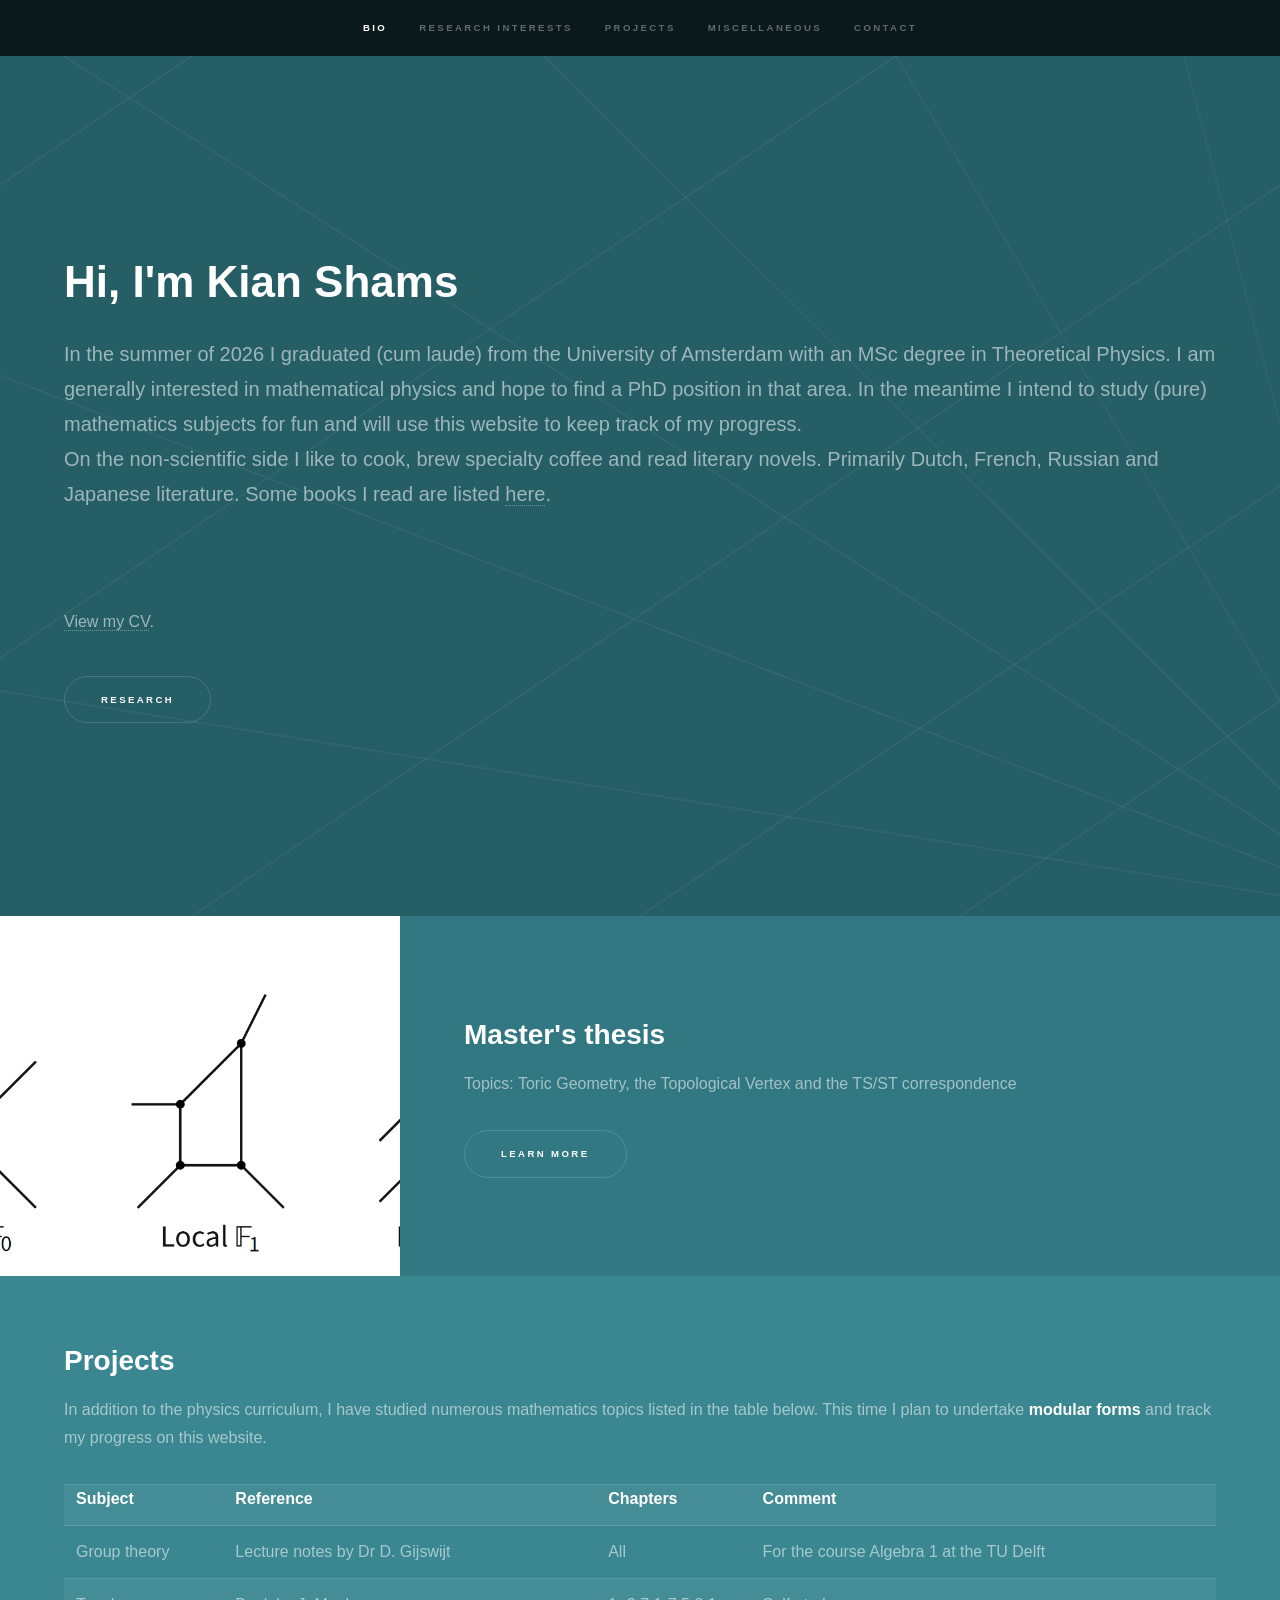
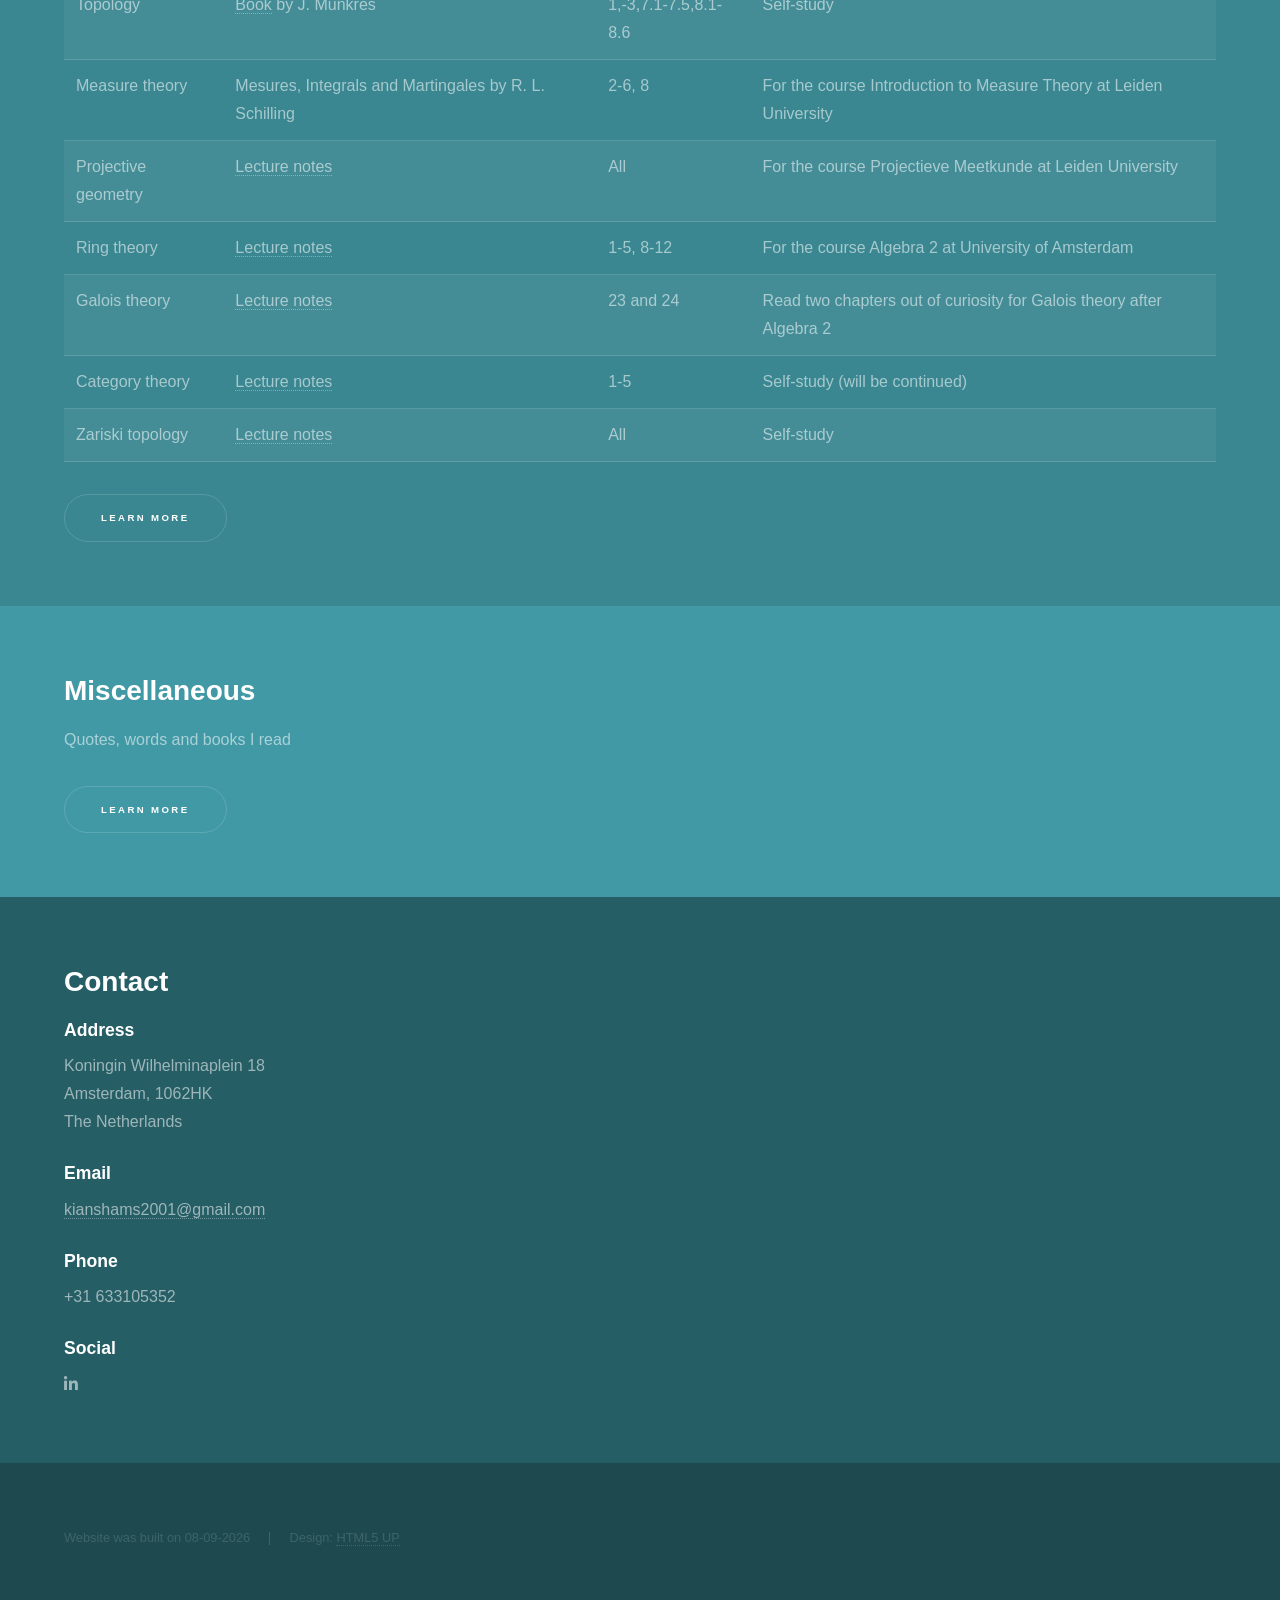
<file: index.html>
<!DOCTYPE HTML>
<!--
	Hyperspace by HTML5 UP
	html5up.net | @ajlkn
	Free for personal and commercial use under the CCA 3.0 license (html5up.net/license)
-->
<html>
	<head>
		<title>Hi, I'm Kian Shams</title>
		<meta charset="utf-8" />
		<meta name="viewport" content="width=device-width, initial-scale=1, user-scalable=no" />
		<link rel="stylesheet" href="assets/css/main.css" />
		<noscript><link rel="stylesheet" href="assets/css/noscript.css" /></noscript>
	</head>
	<body class="is-preload">

		<!-- Sidebar -->
			<section id="sidebar">
				<div class="inner">
					<nav>
						<ul>
							<li><a href="#intro">Bio</a></li>
							<li><a href="#one">Research interests</a></li>
							<li><a href="#two">Projects</a></li>
							<li><a href="#three">Miscellaneous</a></li>
							<li><a href="#four">Contact</a></li>
						</ul>
					</nav>
				</div>
			</section>

		<!-- Wrapper -->
			<div id="wrapper">

				<!-- Intro -->
					<section id="intro" class="wrapper style1 fullscreen fade-up">
						<div class="inner">
							<h1>Hi, I'm Kian Shams</h1>
							<p>In the summer of 2026 I graduated (cum laude) from the University of Amsterdam with an MSc degree in Theoretical Physics. I am generally interested in mathematical physics and hope to find a PhD position in that area.
							In the meantime I intend to study (pure) mathematics subjects for fun and will use this website to keep track of my progress. <br>
								On the non-scientific side I like to cook, brew specialty coffee and read literary novels. Primarily Dutch, French, Russian and Japanese
								literature. Some books I read are listed <a href="misc.html" >here</a>.</p> <br><br>
							<a href="pdfs/Kian_Shams_CV.pdf" target="_blank" rel="noopener noreferrer">View my CV</a>.</p>
							
							<ul class="actions">
								<li><a href="#one" class="button scrolly">Research</a></li>
							</ul>
						</div>
					</section>

				<!-- One --> 
					<section id="one" class="wrapper style2 spotlights">
						<section>
							
							<a href="#" class="image"><img src="images/geometries.png" alt="" data-position="top center" /></a>
							<div class="content">
								<div class="inner">
									<h2>Master's thesis</h2>
									<p>Topics: Toric Geometry, the Topological Vertex and the TS/ST correspondence</p>
									<ul class="actions">
										<li><a href="thesis.html" class="button">Learn more</a></li>
									</ul>
								</div>
							</div>
						</section>
					</section>

				<!-- Two -->
					<section id="two" class="wrapper style3 fade-up">
						<div class="inner">
							<h2>Projects</h2>
							<p>In addition to the physics curriculum, I have studied numerous mathematics topics listed in the table below. This time I plan to undertake <strong>modular forms</strong> and track my progress on this website.
							<table>
								<tr>
									<th>Subject</th>
									<th>Reference</th>
									<th>Chapters</th>
									<th>Comment</th>
								</tr>
								<tr>
									<td>Group theory</td>
									<td>Lecture notes by Dr D. Gijswijt</td>
									<td>All</td>
									<td>For the course Algebra 1 at the TU Delft</td>
								</tr><tr>
									<td>Topology</td>
									<td><a href="https://math.mit.edu/~hrm/palestine/munkres-topology.pdf" target="_blank" rel="noopener noreferrer">Book</a> by J. Munkres</td>
									<td>1,-3,7.1-7.5,8.1-8.6</td>
									<td>Self-study</td>
								</tr><tr>
									<td>Measure theory</td>
									<td>Mesures, Integrals and Martingales by R. L. Schilling</td>
									<td>2-6, 8</td>
									<td>For the course Introduction to Measure Theory at Leiden University</td>
								</tr><tr>
									<td>Projective geometry</td>
									<td><a href="https://pub.math.leidenuniv.nl/~finkelnbergh/downloads/gebundelddictaat.pdf" target="_blank" rel="noopener noreferrer">Lecture notes</a></td>
									<td>All</td>
									<td>For the course Projectieve Meetkunde at Leiden University</td>
								</tr><tr>
									<td>Ring theory</td>
									<td><a href="pdfs/rings.pdf" target="_blank" rel="noopener noreferrer">Lecture notes</a></td>
									<td>1-5, 8-12</td>
									<td>For the course Algebra 2 at University of Amsterdam</td>
								</tr><tr>
									<td>Galois theory</td>
									<td><a href="https://websites.math.leidenuniv.nl/algebra/algebra3.pdf" target="_blank" rel="noopener noreferrer">Lecture notes</a></td>
									<td>23 and 24</td>
									<td>Read two chapters out of curiosity for Galois theory after Algebra 2</td>
								</tr><tr>
									<td>Category theory</td>
									<td><a href="pdfs/modules and categories.pdf" target="_blank" rel="noopener noreferrer">Lecture notes</a></td>
									<td>1-5</td>
									<td>Self-study (will be continued)</td>
								</tr><tr>
									<td>Zariski topology</td>
									<td><a href="pdfs/Zariski.pdf" target="_blank" rel="noopener noreferrer">Lecture notes</a></td>
									<td>All</td>
									<td>Self-study</td>
								</tr>
							</table>	
							</p>
							<ul class="actions">
								<li><a href="projects.html" class="button">Learn more</a></li>
							</ul>
						</div>
					</section>
				<!-- Three -->
					<section id="three" class="wrapper style4 fade-up">
						<div class="inner">
							<h2>Miscellaneous</h2>
							<p>Quotes, words and books I read</p>
							<ul class="actions">
								<li><a href="misc.html" class="button">Learn more</a></li>
							</ul>
						</div>
					</section>
				
				<!-- Four -->
					<section id="four" class="wrapper style1 fade-up">
						<div class="inner">
							<h2>Contact</h2>
								<section>
									<ul class="contact">
										<li>
											<h3>Address</h3>
											<span>Koningin Wilhelminaplein 18<br />
											Amsterdam, 1062HK<br />
											The Netherlands</span>
										</li>
										<li>
											<h3>Email</h3>
											<a href="#">kianshams2001@gmail.com</a>
										</li>
										<li>
											<h3>Phone</h3>
											<span>+31 633105352</span>
										</li>
										<li>
											<h3>Social</h3>
											<ul class="icons">
												<li><a href="https://www.linkedin.com/in/kian-shams-468809249/" target="_blank" rel="noopener noreferrer" class="icon brands fa-linkedin-in"><span class="label">LinkedIn</span></a></li>
											</ul>
										</li>
									</ul>
								</section>
							</div>
						</div>
					</section>

			</div>

		<!-- Footer -->
			<footer id="footer" class="wrapper style1-alt">
				<div class="inner">
					<ul class="menu">
						<li>Website was built on 08-09-2026</li><li>Design: <a href="http://html5up.net" target="_blank" rel="noopener noreferrer">HTML5 UP</a></li>
					</ul>
				</div>
			</footer>

		<!-- Scripts -->
			<script src="assets/js/jquery.min.js"></script>
			<script src="assets/js/jquery.scrollex.min.js"></script>
			<script src="assets/js/jquery.scrolly.min.js"></script>
			<script src="assets/js/browser.min.js"></script>
			<script src="assets/js/breakpoints.min.js"></script>
			<script src="assets/js/util.js"></script>
			<script src="assets/js/main.js"></script>

	</body>
</html>
</file>
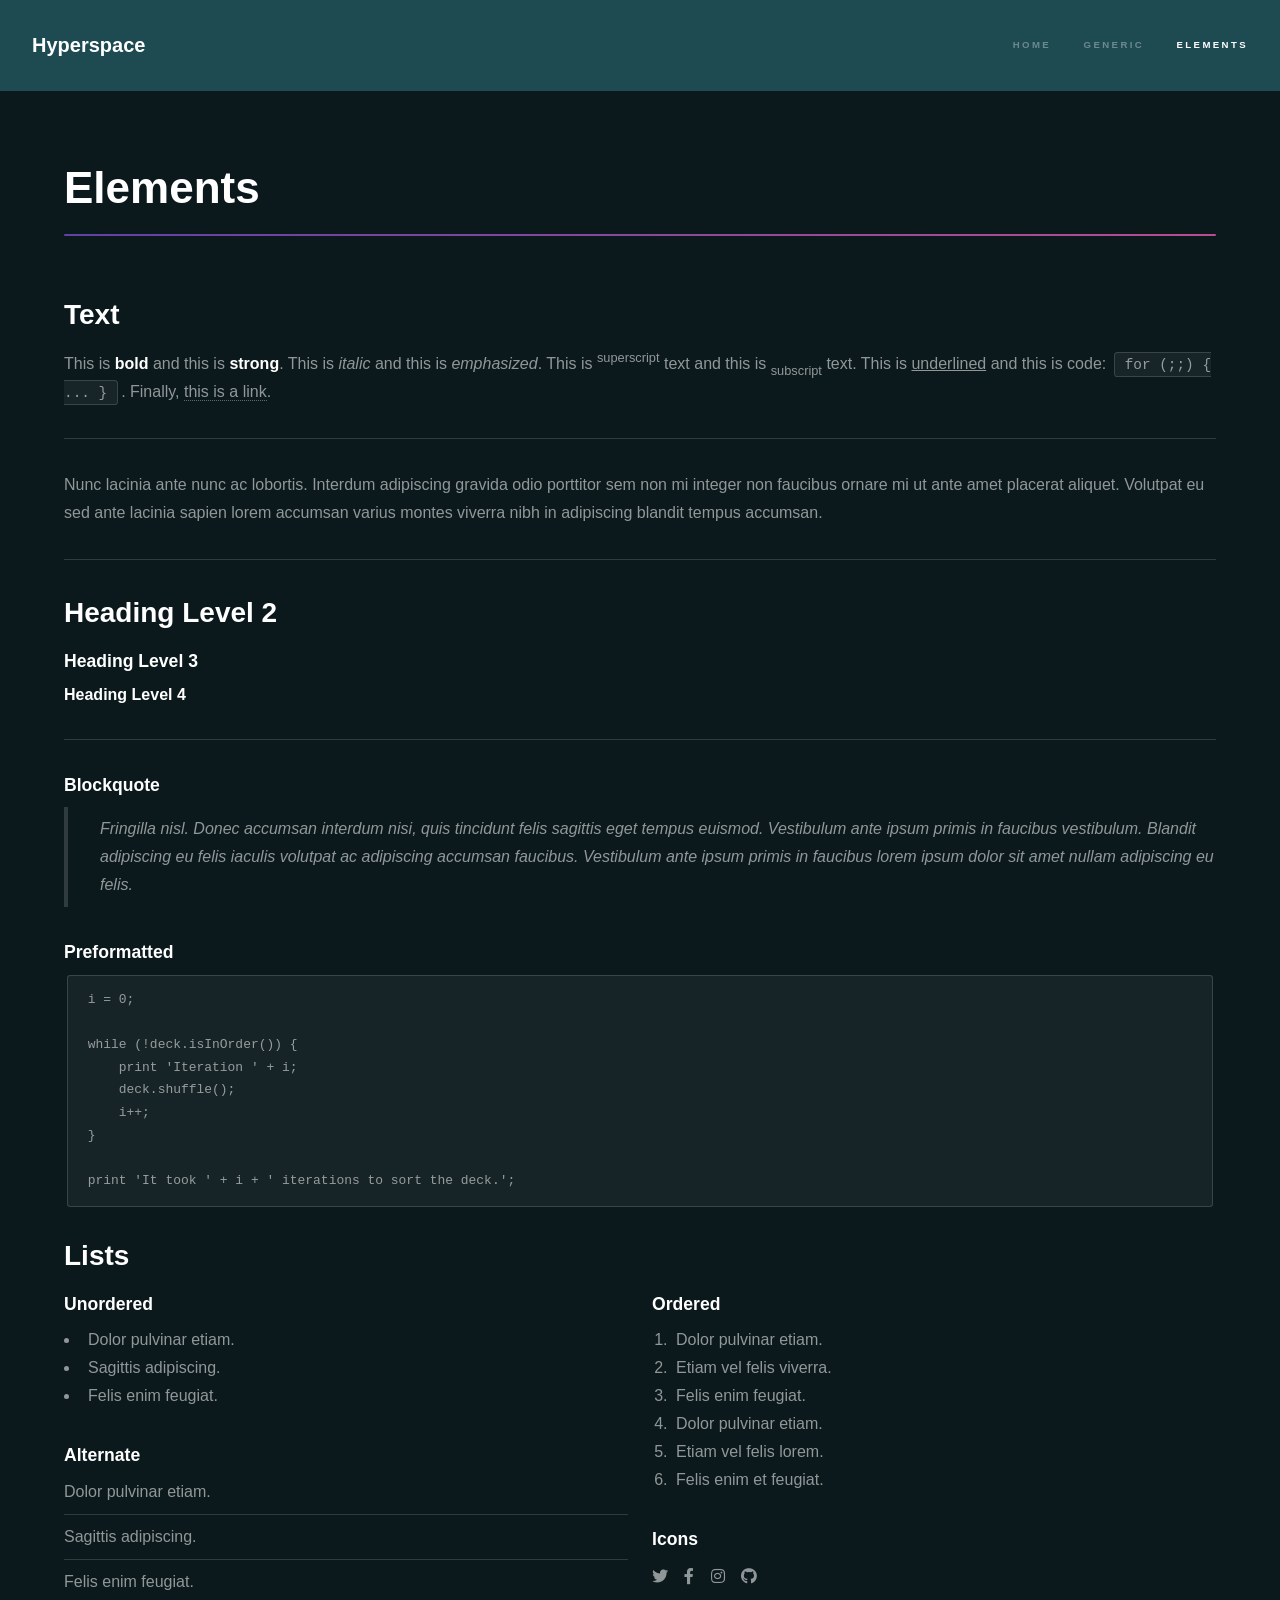
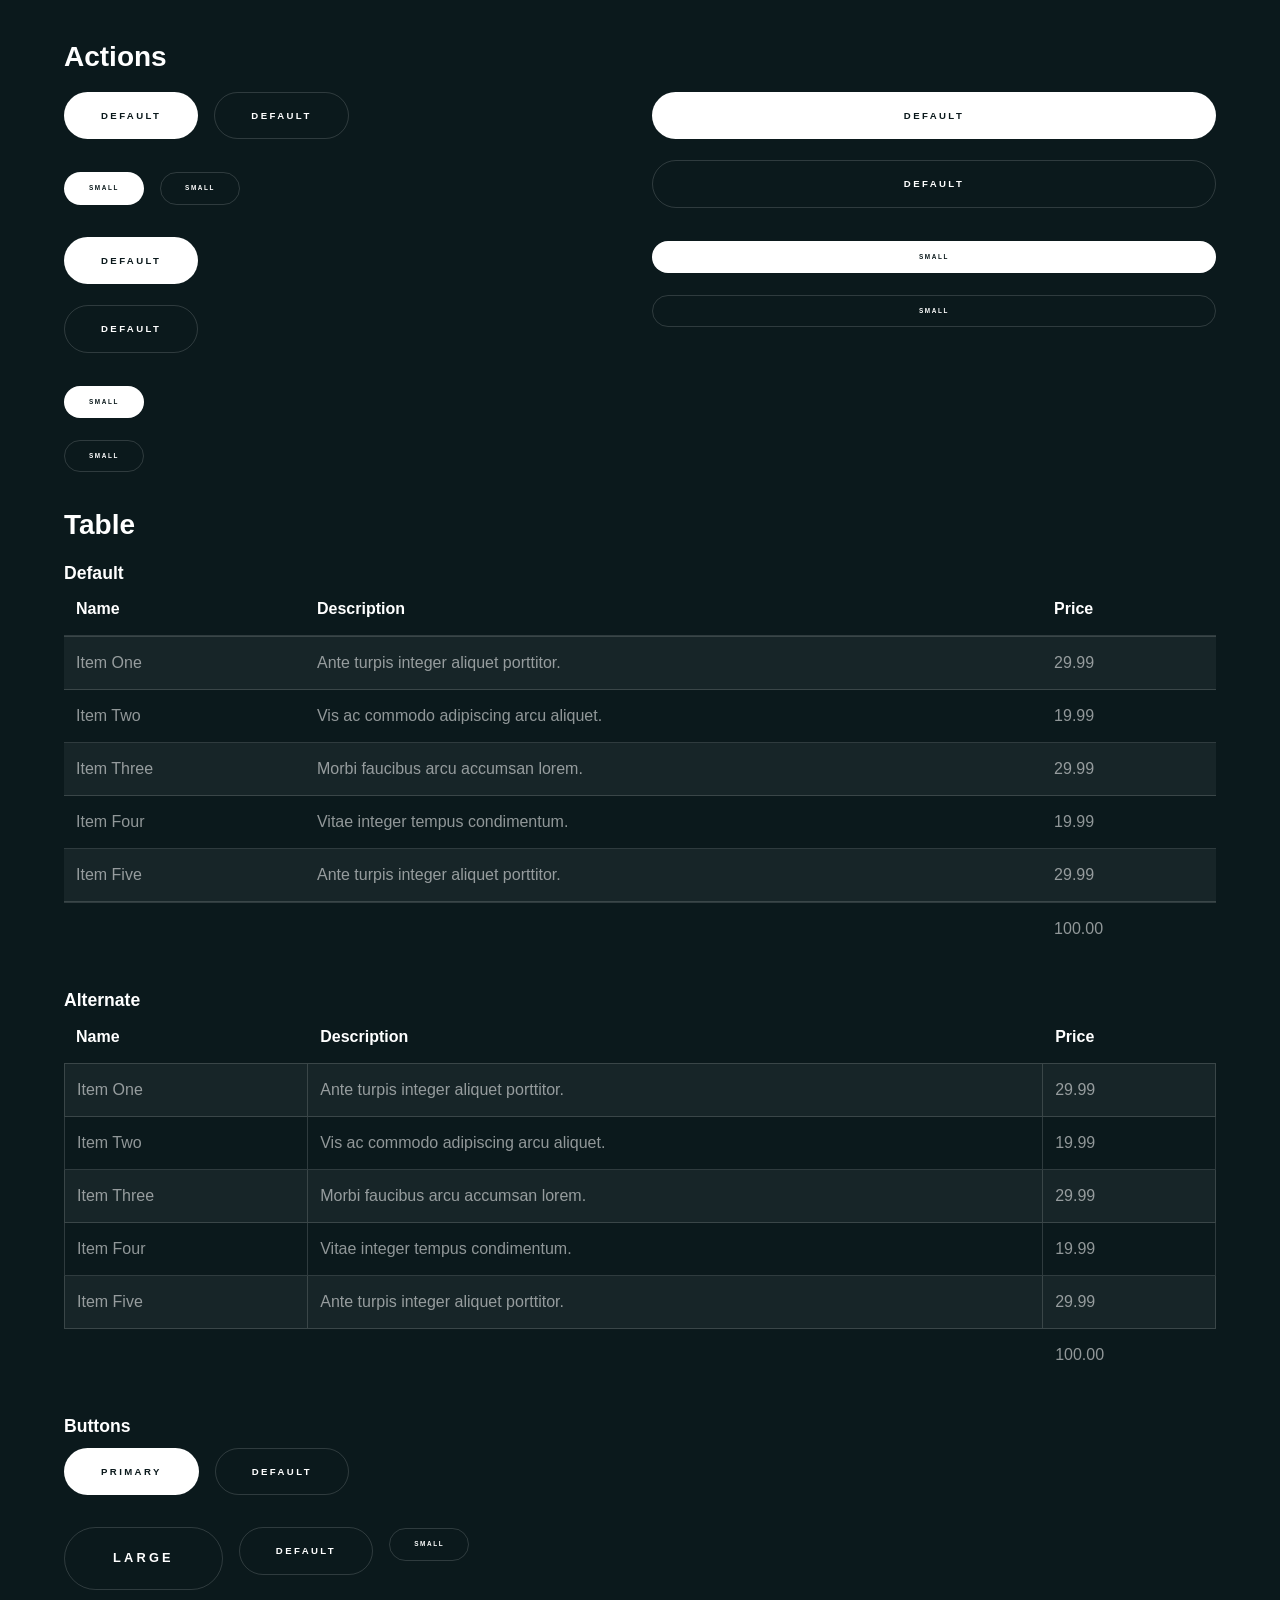
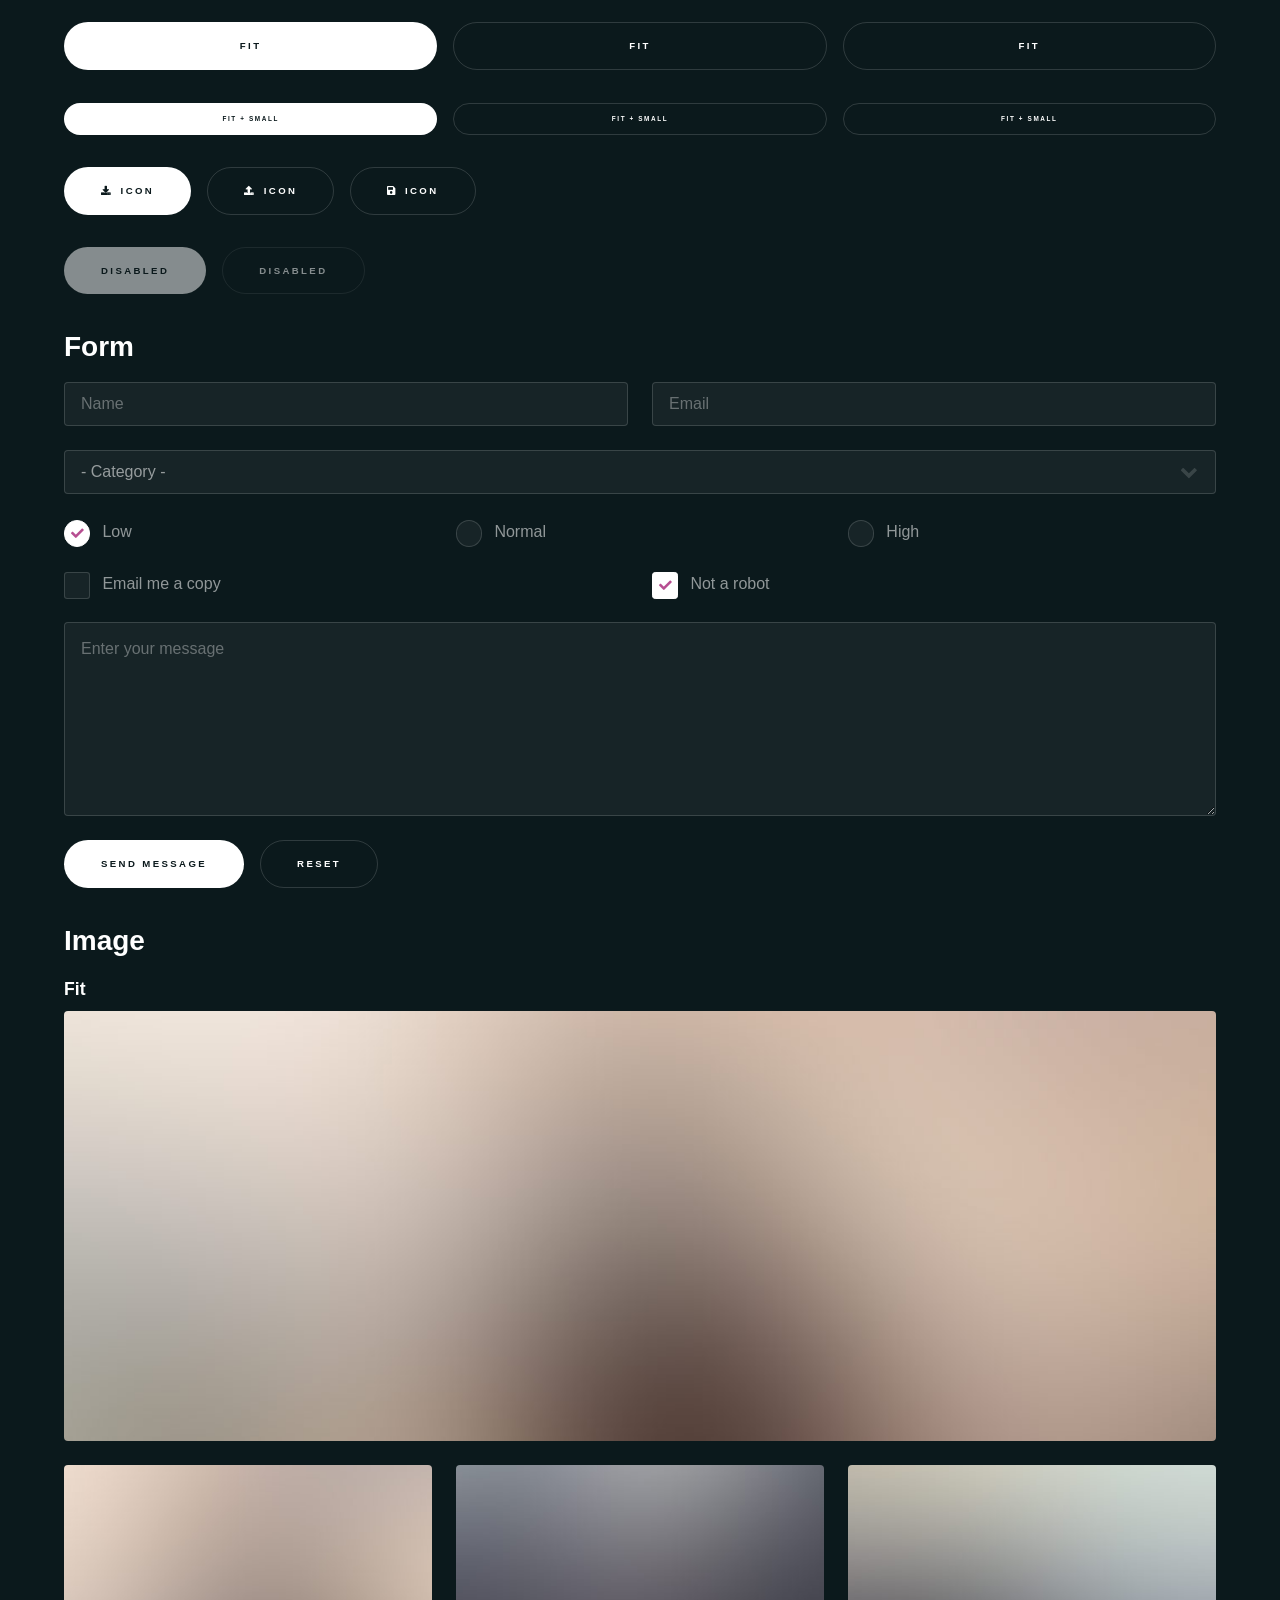
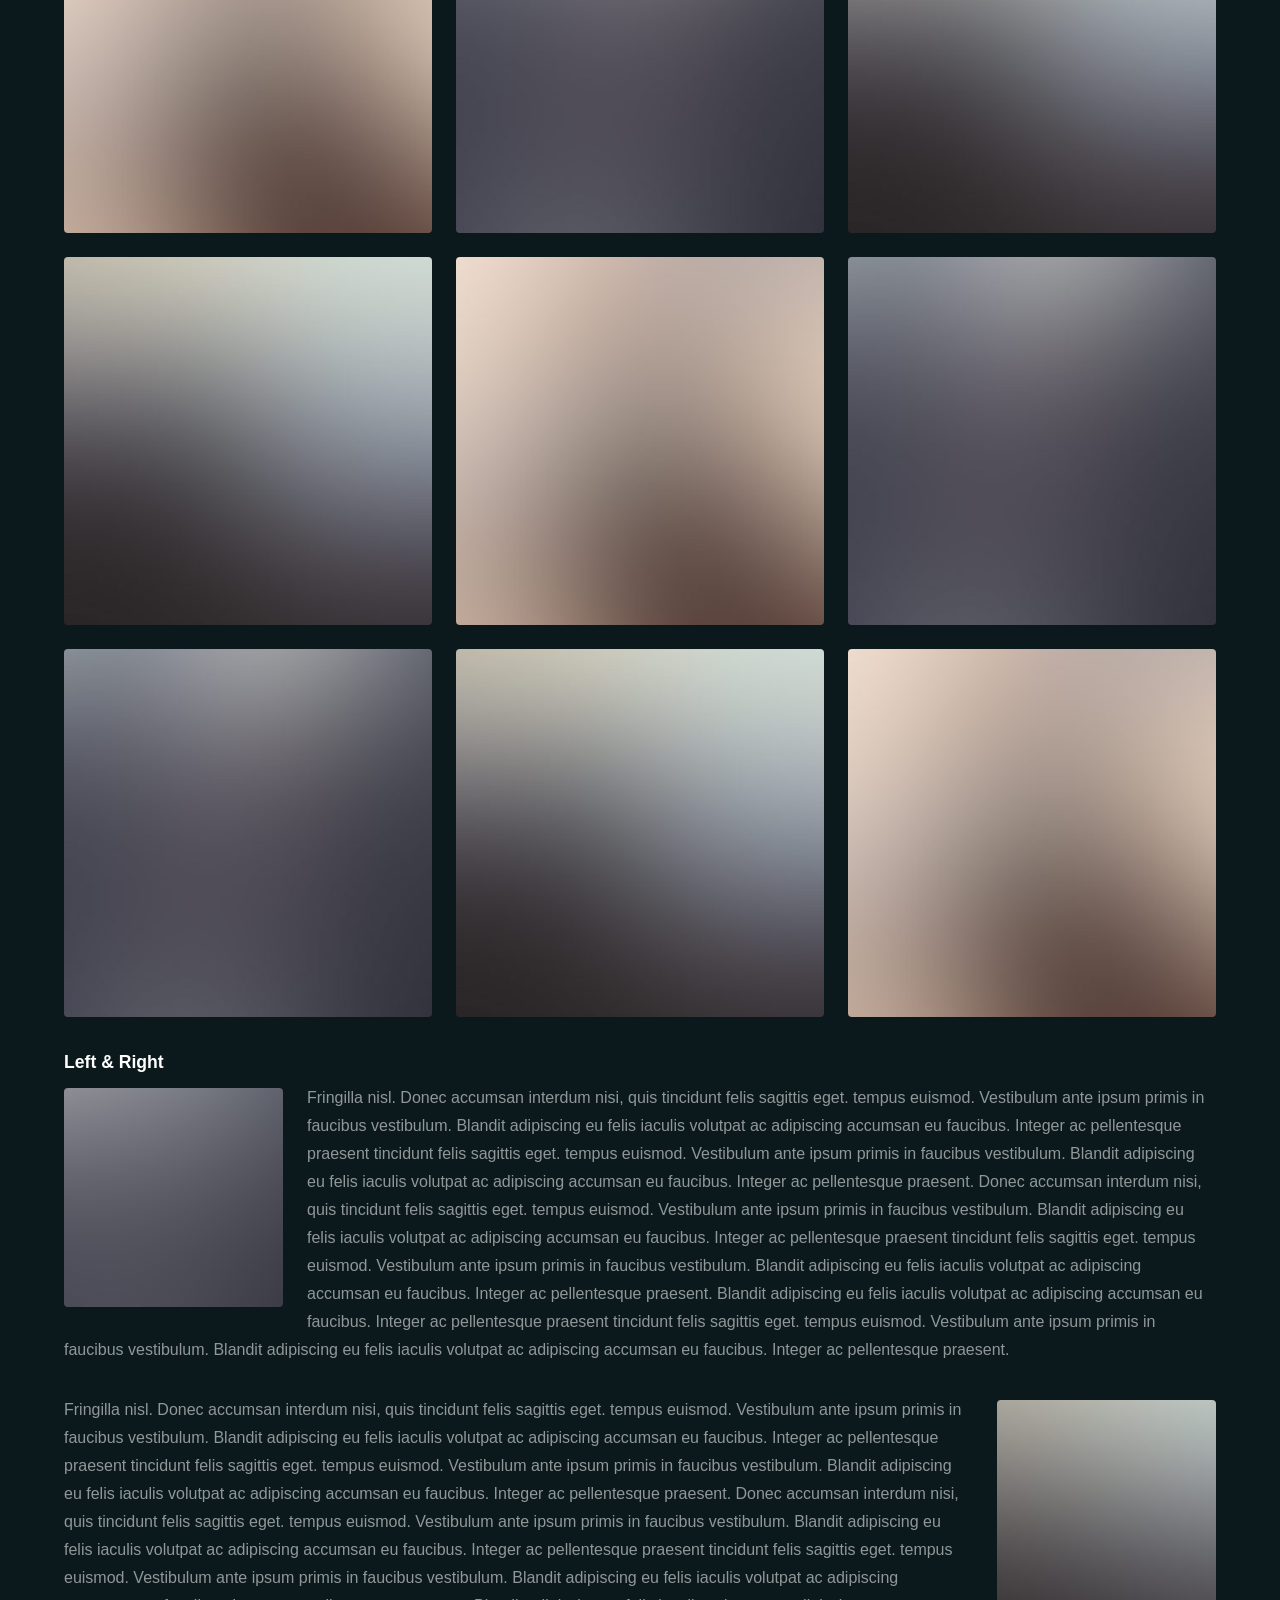
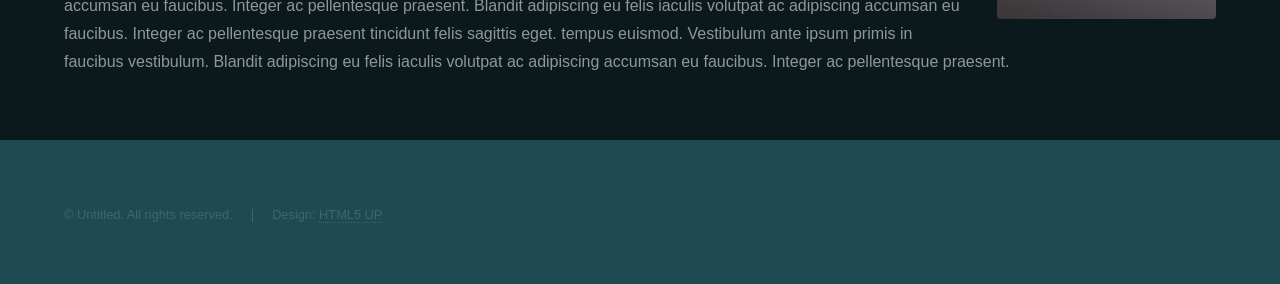
<file: elements.html>
<!DOCTYPE HTML>
<!--
	Hyperspace by HTML5 UP
	html5up.net | @ajlkn
	Free for personal and commercial use under the CCA 3.0 license (html5up.net/license)
-->
<html>
	<head>
		<title>Elements - Hyperspace by HTML5 UP</title>
		<meta charset="utf-8" />
		<meta name="viewport" content="width=device-width, initial-scale=1, user-scalable=no" />
		<link rel="stylesheet" href="assets/css/main.css" />
		<noscript><link rel="stylesheet" href="assets/css/noscript.css" /></noscript>
	</head>
	<body class="is-preload">

		<!-- Header -->
			<header id="header">
				<a href="index.html" class="title">Hyperspace</a>
				<nav>
					<ul>
						<li><a href="index.html">Home</a></li>
						<li><a href="generic.html">Generic</a></li>
						<li><a href="elements.html"  class="active">Elements</a></li>
					</ul>
				</nav>
			</header>

		<!-- Wrapper -->
			<div id="wrapper">

				<!-- Main -->
					<section id="main" class="wrapper">
						<div class="inner">
							<h1 class="major">Elements</h1>

							<!-- Text -->
								<section>
									<h2>Text</h2>
									<p>This is <b>bold</b> and this is <strong>strong</strong>. This is <i>italic</i> and this is <em>emphasized</em>.
									This is <sup>superscript</sup> text and this is <sub>subscript</sub> text.
									This is <u>underlined</u> and this is code: <code>for (;;) { ... }</code>. Finally, <a href="#">this is a link</a>.</p>
									<hr />
									<p>Nunc lacinia ante nunc ac lobortis. Interdum adipiscing gravida odio porttitor sem non mi integer non faucibus ornare mi ut ante amet placerat aliquet. Volutpat eu sed ante lacinia sapien lorem accumsan varius montes viverra nibh in adipiscing blandit tempus accumsan.</p>
									<hr />
									<h2>Heading Level 2</h2>
									<h3>Heading Level 3</h3>
									<h4>Heading Level 4</h4>
									<hr />
									<h3>Blockquote</h3>
									<blockquote>Fringilla nisl. Donec accumsan interdum nisi, quis tincidunt felis sagittis eget tempus euismod. Vestibulum ante ipsum primis in faucibus vestibulum. Blandit adipiscing eu felis iaculis volutpat ac adipiscing accumsan faucibus. Vestibulum ante ipsum primis in faucibus lorem ipsum dolor sit amet nullam adipiscing eu felis.</blockquote>
									<h3>Preformatted</h3>
									<pre><code>i = 0;

while (!deck.isInOrder()) {
    print 'Iteration ' + i;
    deck.shuffle();
    i++;
}

print 'It took ' + i + ' iterations to sort the deck.';</code></pre>
								</section>

							<!-- Lists -->
								<section>
									<h2>Lists</h2>
									<div class="row">
										<div class="col-6 col-12-medium">
											<h3>Unordered</h3>
											<ul>
												<li>Dolor pulvinar etiam.</li>
												<li>Sagittis adipiscing.</li>
												<li>Felis enim feugiat.</li>
											</ul>
											<h3>Alternate</h3>
											<ul class="alt">
												<li>Dolor pulvinar etiam.</li>
												<li>Sagittis adipiscing.</li>
												<li>Felis enim feugiat.</li>
											</ul>
										</div>
										<div class="col-6 col-12-medium">
											<h3>Ordered</h3>
											<ol>
												<li>Dolor pulvinar etiam.</li>
												<li>Etiam vel felis viverra.</li>
												<li>Felis enim feugiat.</li>
												<li>Dolor pulvinar etiam.</li>
												<li>Etiam vel felis lorem.</li>
												<li>Felis enim et feugiat.</li>
											</ol>
											<h3>Icons</h3>
											<ul class="icons">
												<li><a href="#" class="icon brands fa-twitter"><span class="label">Twitter</span></a></li>
												<li><a href="#" class="icon brands fa-facebook-f"><span class="label">Facebook</span></a></li>
												<li><a href="#" class="icon brands fa-instagram"><span class="label">Instagram</span></a></li>
												<li><a href="#" class="icon brands fa-github"><span class="label">Github</span></a></li>
											</ul>
										</div>
									</div>
									<h2>Actions</h2>
									<div class="row">
										<div class="col-6 col-12-medium">
											<ul class="actions">
												<li><a href="#" class="button primary">Default</a></li>
												<li><a href="#" class="button">Default</a></li>
											</ul>
											<ul class="actions small">
												<li><a href="#" class="button primary small">Small</a></li>
												<li><a href="#" class="button small">Small</a></li>
											</ul>
											<ul class="actions stacked">
												<li><a href="#" class="button primary">Default</a></li>
												<li><a href="#" class="button">Default</a></li>
											</ul>
											<ul class="actions stacked">
												<li><a href="#" class="button primary small">Small</a></li>
												<li><a href="#" class="button small">Small</a></li>
											</ul>
										</div>
										<div class="col-6 col-12-medium">
											<ul class="actions stacked">
												<li><a href="#" class="button primary fit">Default</a></li>
												<li><a href="#" class="button fit">Default</a></li>
											</ul>
											<ul class="actions stacked">
												<li><a href="#" class="button primary small fit">Small</a></li>
												<li><a href="#" class="button small fit">Small</a></li>
											</ul>
										</div>
									</div>
								</section>

							<!-- Table -->
								<section>
									<h2>Table</h2>
									<h3>Default</h3>
									<div class="table-wrapper">
										<table>
											<thead>
												<tr>
													<th>Name</th>
													<th>Description</th>
													<th>Price</th>
												</tr>
											</thead>
											<tbody>
												<tr>
													<td>Item One</td>
													<td>Ante turpis integer aliquet porttitor.</td>
													<td>29.99</td>
												</tr>
												<tr>
													<td>Item Two</td>
													<td>Vis ac commodo adipiscing arcu aliquet.</td>
													<td>19.99</td>
												</tr>
												<tr>
													<td>Item Three</td>
													<td> Morbi faucibus arcu accumsan lorem.</td>
													<td>29.99</td>
												</tr>
												<tr>
													<td>Item Four</td>
													<td>Vitae integer tempus condimentum.</td>
													<td>19.99</td>
												</tr>
												<tr>
													<td>Item Five</td>
													<td>Ante turpis integer aliquet porttitor.</td>
													<td>29.99</td>
												</tr>
											</tbody>
											<tfoot>
												<tr>
													<td colspan="2"></td>
													<td>100.00</td>
												</tr>
											</tfoot>
										</table>
									</div>

									<h3>Alternate</h3>
									<div class="table-wrapper">
										<table class="alt">
											<thead>
												<tr>
													<th>Name</th>
													<th>Description</th>
													<th>Price</th>
												</tr>
											</thead>
											<tbody>
												<tr>
													<td>Item One</td>
													<td>Ante turpis integer aliquet porttitor.</td>
													<td>29.99</td>
												</tr>
												<tr>
													<td>Item Two</td>
													<td>Vis ac commodo adipiscing arcu aliquet.</td>
													<td>19.99</td>
												</tr>
												<tr>
													<td>Item Three</td>
													<td> Morbi faucibus arcu accumsan lorem.</td>
													<td>29.99</td>
												</tr>
												<tr>
													<td>Item Four</td>
													<td>Vitae integer tempus condimentum.</td>
													<td>19.99</td>
												</tr>
												<tr>
													<td>Item Five</td>
													<td>Ante turpis integer aliquet porttitor.</td>
													<td>29.99</td>
												</tr>
											</tbody>
											<tfoot>
												<tr>
													<td colspan="2"></td>
													<td>100.00</td>
												</tr>
											</tfoot>
										</table>
									</div>
								</section>

							<!-- Buttons -->
								<section>
									<h3>Buttons</h3>
									<ul class="actions">
										<li><a href="#" class="button primary">Primary</a></li>
										<li><a href="#" class="button">Default</a></li>
									</ul>
									<ul class="actions">
										<li><a href="#" class="button large">Large</a></li>
										<li><a href="#" class="button">Default</a></li>
										<li><a href="#" class="button small">Small</a></li>
									</ul>
									<ul class="actions fit">
										<li><a href="#" class="button primary fit">Fit</a></li>
										<li><a href="#" class="button fit">Fit</a></li>
										<li><a href="#" class="button fit">Fit</a></li>
									</ul>
									<ul class="actions fit small">
										<li><a href="#" class="button primary fit small">Fit + Small</a></li>
										<li><a href="#" class="button fit small">Fit + Small</a></li>
										<li><a href="#" class="button fit small">Fit + Small</a></li>
									</ul>
									<ul class="actions">
										<li><a href="#" class="button primary icon solid fa-download">Icon</a></li>
										<li><a href="#" class="button icon solid fa-upload">Icon</a></li>
										<li><a href="#" class="button icon solid fa-save">Icon</a></li>
									</ul>
									<ul class="actions">
										<li><span class="button primary disabled">Disabled</span></li>
										<li><span class="button disabled">Disabled</span></li>
									</ul>
								</section>

							<!-- Form -->
								<section>
									<h2>Form</h2>
									<form method="post" action="#">
										<div class="row gtr-uniform">
											<div class="col-6 col-12-xsmall">
												<input type="text" name="demo-name" id="demo-name" value="" placeholder="Name" />
											</div>
											<div class="col-6 col-12-xsmall">
												<input type="email" name="demo-email" id="demo-email" value="" placeholder="Email" />
											</div>
											<div class="col-12">
												<select name="demo-category" id="demo-category">
													<option value="">- Category -</option>
													<option value="1">Manufacturing</option>
													<option value="1">Shipping</option>
													<option value="1">Administration</option>
													<option value="1">Human Resources</option>
												</select>
											</div>
											<div class="col-4 col-12-small">
												<input type="radio" id="demo-priority-low" name="demo-priority" checked>
												<label for="demo-priority-low">Low</label>
											</div>
											<div class="col-4 col-12-small">
												<input type="radio" id="demo-priority-normal" name="demo-priority">
												<label for="demo-priority-normal">Normal</label>
											</div>
											<div class="col-4 col-12-small">
												<input type="radio" id="demo-priority-high" name="demo-priority">
												<label for="demo-priority-high">High</label>
											</div>
											<div class="col-6 col-12-small">
												<input type="checkbox" id="demo-copy" name="demo-copy">
												<label for="demo-copy">Email me a copy</label>
											</div>
											<div class="col-6 col-12-small">
												<input type="checkbox" id="demo-human" name="demo-human" checked>
												<label for="demo-human">Not a robot</label>
											</div>
											<div class="col-12">
												<textarea name="demo-message" id="demo-message" placeholder="Enter your message" rows="6"></textarea>
											</div>
											<div class="col-12">
												<ul class="actions">
													<li><input type="submit" value="Send Message" class="primary" /></li>
													<li><input type="reset" value="Reset" /></li>
												</ul>
											</div>
										</div>
									</form>
								</section>

							<!-- Image -->
								<section>
									<h2>Image</h2>
									<h3>Fit</h3>
									<div class="box alt">
										<div class="row gtr-uniform">
											<div class="col-12"><span class="image fit"><img src="images/pic04.jpg" alt="" /></span></div>
											<div class="col-4"><span class="image fit"><img src="images/pic01.jpg" alt="" /></span></div>
											<div class="col-4"><span class="image fit"><img src="images/pic02.jpg" alt="" /></span></div>
											<div class="col-4"><span class="image fit"><img src="images/pic03.jpg" alt="" /></span></div>
											<div class="col-4"><span class="image fit"><img src="images/pic03.jpg" alt="" /></span></div>
											<div class="col-4"><span class="image fit"><img src="images/pic01.jpg" alt="" /></span></div>
											<div class="col-4"><span class="image fit"><img src="images/pic02.jpg" alt="" /></span></div>
											<div class="col-4"><span class="image fit"><img src="images/pic02.jpg" alt="" /></span></div>
											<div class="col-4"><span class="image fit"><img src="images/pic03.jpg" alt="" /></span></div>
											<div class="col-4"><span class="image fit"><img src="images/pic01.jpg" alt="" /></span></div>
										</div>
									</div>
									<h3>Left &amp; Right</h3>
									<p><span class="image left"><img src="images/pic05.jpg" alt="" /></span>Fringilla nisl. Donec accumsan interdum nisi, quis tincidunt felis sagittis eget. tempus euismod. Vestibulum ante ipsum primis in faucibus vestibulum. Blandit adipiscing eu felis iaculis volutpat ac adipiscing accumsan eu faucibus. Integer ac pellentesque praesent tincidunt felis sagittis eget. tempus euismod. Vestibulum ante ipsum primis in faucibus vestibulum. Blandit adipiscing eu felis iaculis volutpat ac adipiscing accumsan eu faucibus. Integer ac pellentesque praesent. Donec accumsan interdum nisi, quis tincidunt felis sagittis eget. tempus euismod. Vestibulum ante ipsum primis in faucibus vestibulum. Blandit adipiscing eu felis iaculis volutpat ac adipiscing accumsan eu faucibus. Integer ac pellentesque praesent tincidunt felis sagittis eget. tempus euismod. Vestibulum ante ipsum primis in faucibus vestibulum. Blandit adipiscing eu felis iaculis volutpat ac adipiscing accumsan eu faucibus. Integer ac pellentesque praesent. Blandit adipiscing eu felis iaculis volutpat ac adipiscing accumsan eu faucibus. Integer ac pellentesque praesent tincidunt felis sagittis eget. tempus euismod. Vestibulum ante ipsum primis in faucibus vestibulum. Blandit adipiscing eu felis iaculis volutpat ac adipiscing accumsan eu faucibus. Integer ac pellentesque praesent.</p>
									<p><span class="image right"><img src="images/pic06.jpg" alt="" /></span>Fringilla nisl. Donec accumsan interdum nisi, quis tincidunt felis sagittis eget. tempus euismod. Vestibulum ante ipsum primis in faucibus vestibulum. Blandit adipiscing eu felis iaculis volutpat ac adipiscing accumsan eu faucibus. Integer ac pellentesque praesent tincidunt felis sagittis eget. tempus euismod. Vestibulum ante ipsum primis in faucibus vestibulum. Blandit adipiscing eu felis iaculis volutpat ac adipiscing accumsan eu faucibus. Integer ac pellentesque praesent. Donec accumsan interdum nisi, quis tincidunt felis sagittis eget. tempus euismod. Vestibulum ante ipsum primis in faucibus vestibulum. Blandit adipiscing eu felis iaculis volutpat ac adipiscing accumsan eu faucibus. Integer ac pellentesque praesent tincidunt felis sagittis eget. tempus euismod. Vestibulum ante ipsum primis in faucibus vestibulum. Blandit adipiscing eu felis iaculis volutpat ac adipiscing accumsan eu faucibus. Integer ac pellentesque praesent. Blandit adipiscing eu felis iaculis volutpat ac adipiscing accumsan eu faucibus. Integer ac pellentesque praesent tincidunt felis sagittis eget. tempus euismod. Vestibulum ante ipsum primis in faucibus vestibulum. Blandit adipiscing eu felis iaculis volutpat ac adipiscing accumsan eu faucibus. Integer ac pellentesque praesent.</p>
								</section>

						</div>
					</section>

			</div>

		<!-- Footer -->
			<footer id="footer" class="wrapper alt">
				<div class="inner">
					<ul class="menu">
						<li>&copy; Untitled. All rights reserved.</li><li>Design: <a href="http://html5up.net">HTML5 UP</a></li>
					</ul>
				</div>
			</footer>

		<!-- Scripts -->
			<script src="assets/js/jquery.min.js"></script>
			<script src="assets/js/jquery.scrollex.min.js"></script>
			<script src="assets/js/jquery.scrolly.min.js"></script>
			<script src="assets/js/browser.min.js"></script>
			<script src="assets/js/breakpoints.min.js"></script>
			<script src="assets/js/util.js"></script>
			<script src="assets/js/main.js"></script>

	</body>
</html>
</file>
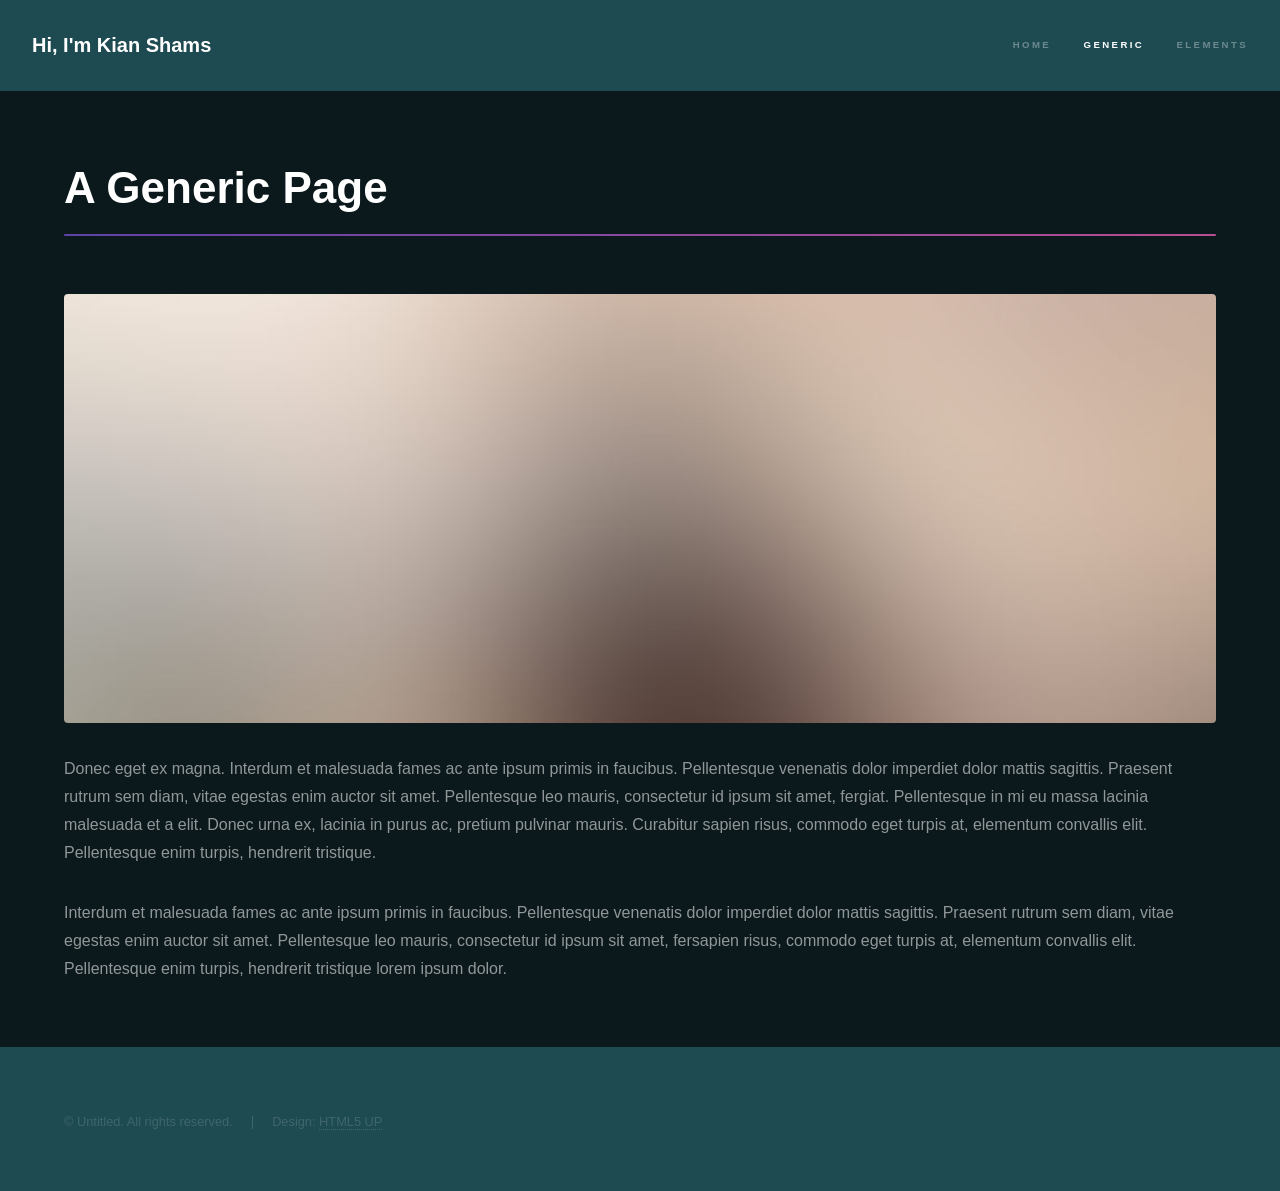
<file: generic.html>
<!DOCTYPE HTML>
<!--
	Hyperspace by HTML5 UP
	html5up.net | @ajlkn
	Free for personal and commercial use under the CCA 3.0 license (html5up.net/license)
-->
<html>
	<head>
		<title>Generic - Hyperspace by HTML5 UP</title>
		<meta charset="utf-8" />
		<meta name="viewport" content="width=device-width, initial-scale=1, user-scalable=no" />
		<link rel="stylesheet" href="assets/css/main.css" />
		<noscript><link rel="stylesheet" href="assets/css/noscript.css" /></noscript>
	</head>
	<body class="is-preload">

		<!-- Header -->
			<header id="header">
				<a href="index.html" class="title">Hi, I'm Kian Shams</a>
				<nav>
					<ul>
						<li><a href="index.html">Home</a></li>
						<li><a href="generic.html" class="active">Generic</a></li>
						<li><a href="elements.html">Elements</a></li>
					</ul>
				</nav>
			</header>

		<!-- Wrapper -->
			<div id="wrapper">

				<!-- Main -->
					<section id="main" class="wrapper">
						<div class="inner">
							<h1 class="major">A Generic Page</h1>
							<span class="image fit"><img src="images/pic04.jpg" alt="" /></span>
							<p>Donec eget ex magna. Interdum et malesuada fames ac ante ipsum primis in faucibus. Pellentesque venenatis dolor imperdiet dolor mattis sagittis. Praesent rutrum sem diam, vitae egestas enim auctor sit amet. Pellentesque leo mauris, consectetur id ipsum sit amet, fergiat. Pellentesque in mi eu massa lacinia malesuada et a elit. Donec urna ex, lacinia in purus ac, pretium pulvinar mauris. Curabitur sapien risus, commodo eget turpis at, elementum convallis elit. Pellentesque enim turpis, hendrerit tristique.</p>
							<p>Interdum et malesuada fames ac ante ipsum primis in faucibus. Pellentesque venenatis dolor imperdiet dolor mattis sagittis. Praesent rutrum sem diam, vitae egestas enim auctor sit amet. Pellentesque leo mauris, consectetur id ipsum sit amet, fersapien risus, commodo eget turpis at, elementum convallis elit. Pellentesque enim turpis, hendrerit tristique lorem ipsum dolor.</p>
						</div>
					</section>

			</div>

		<!-- Footer -->
			<footer id="footer" class="wrapper alt">
				<div class="inner">
					<ul class="menu">
						<li>&copy; Untitled. All rights reserved.</li><li>Design: <a href="http://html5up.net">HTML5 UP</a></li>
					</ul>
				</div>
			</footer>

		<!-- Scripts -->
			<script src="assets/js/jquery.min.js"></script>
			<script src="assets/js/jquery.scrollex.min.js"></script>
			<script src="assets/js/jquery.scrolly.min.js"></script>
			<script src="assets/js/browser.min.js"></script>
			<script src="assets/js/breakpoints.min.js"></script>
			<script src="assets/js/util.js"></script>
			<script src="assets/js/main.js"></script>

	</body>
</html>
</file>
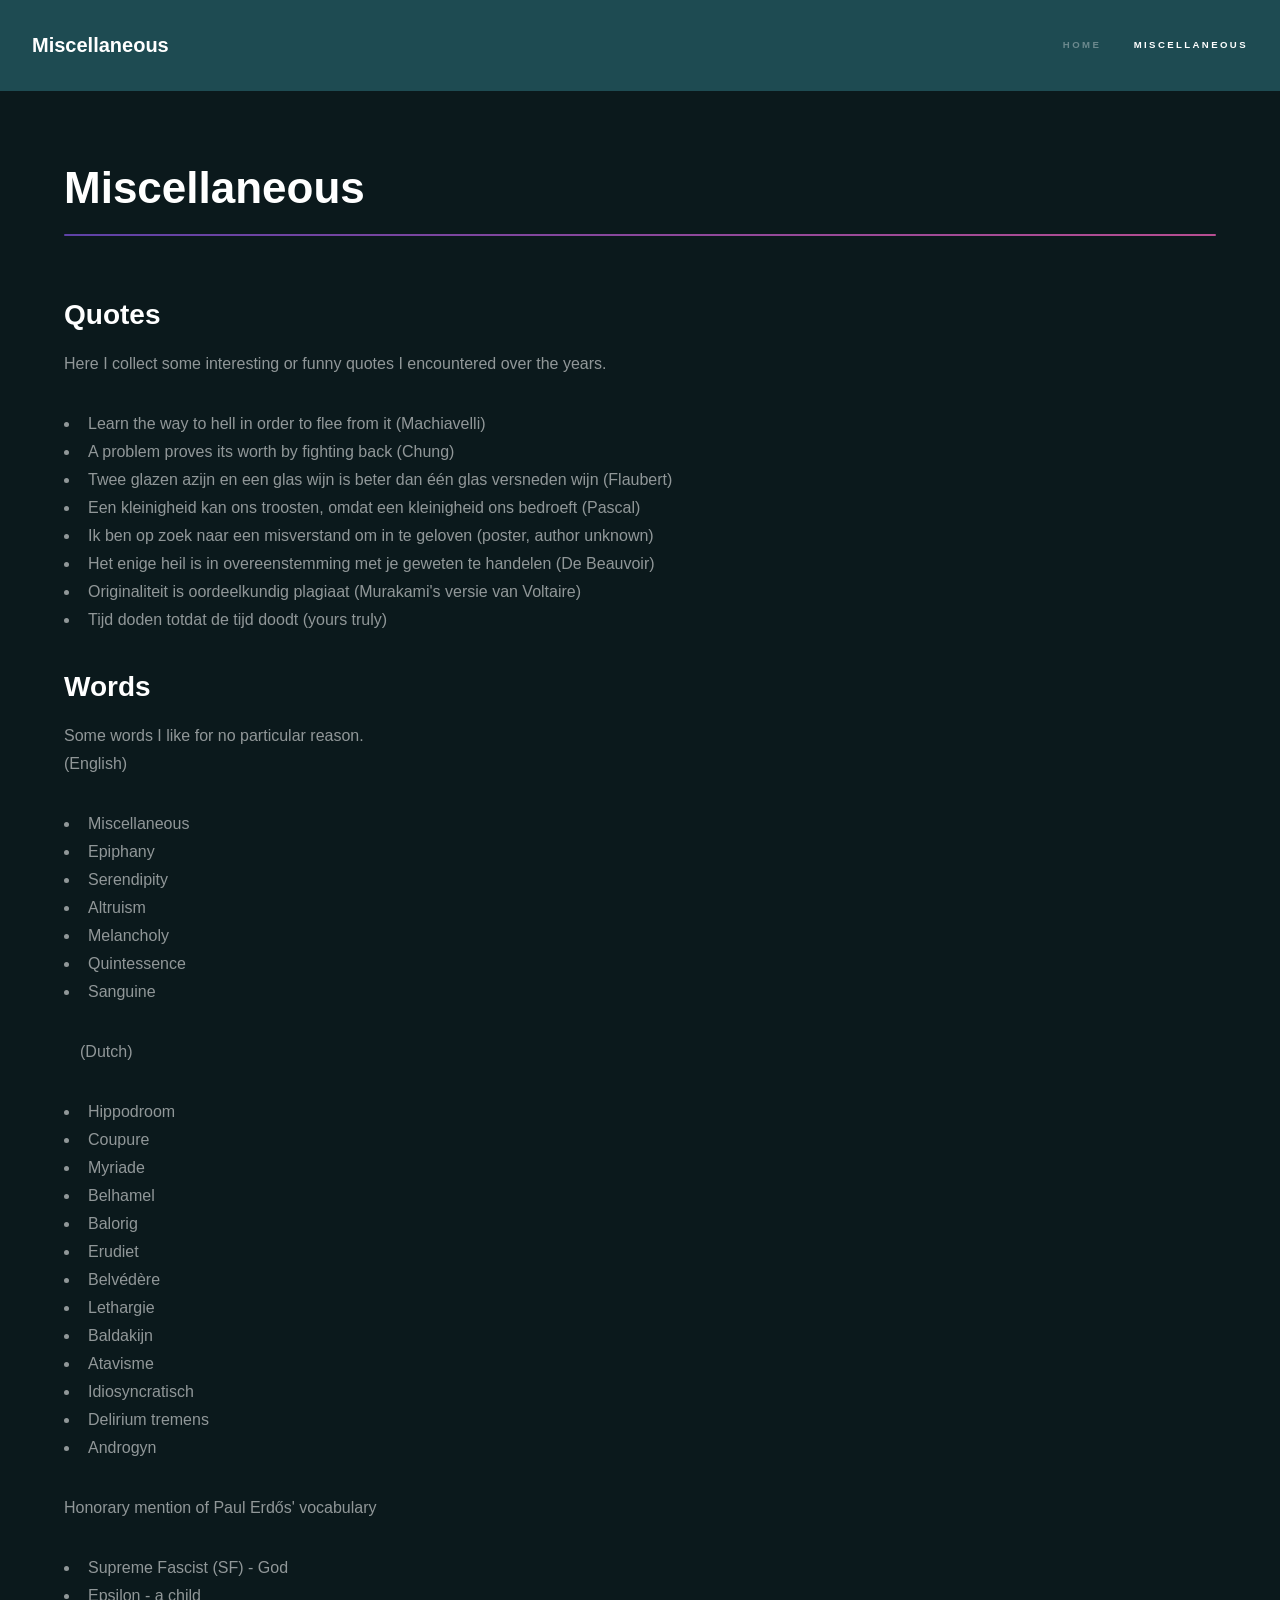
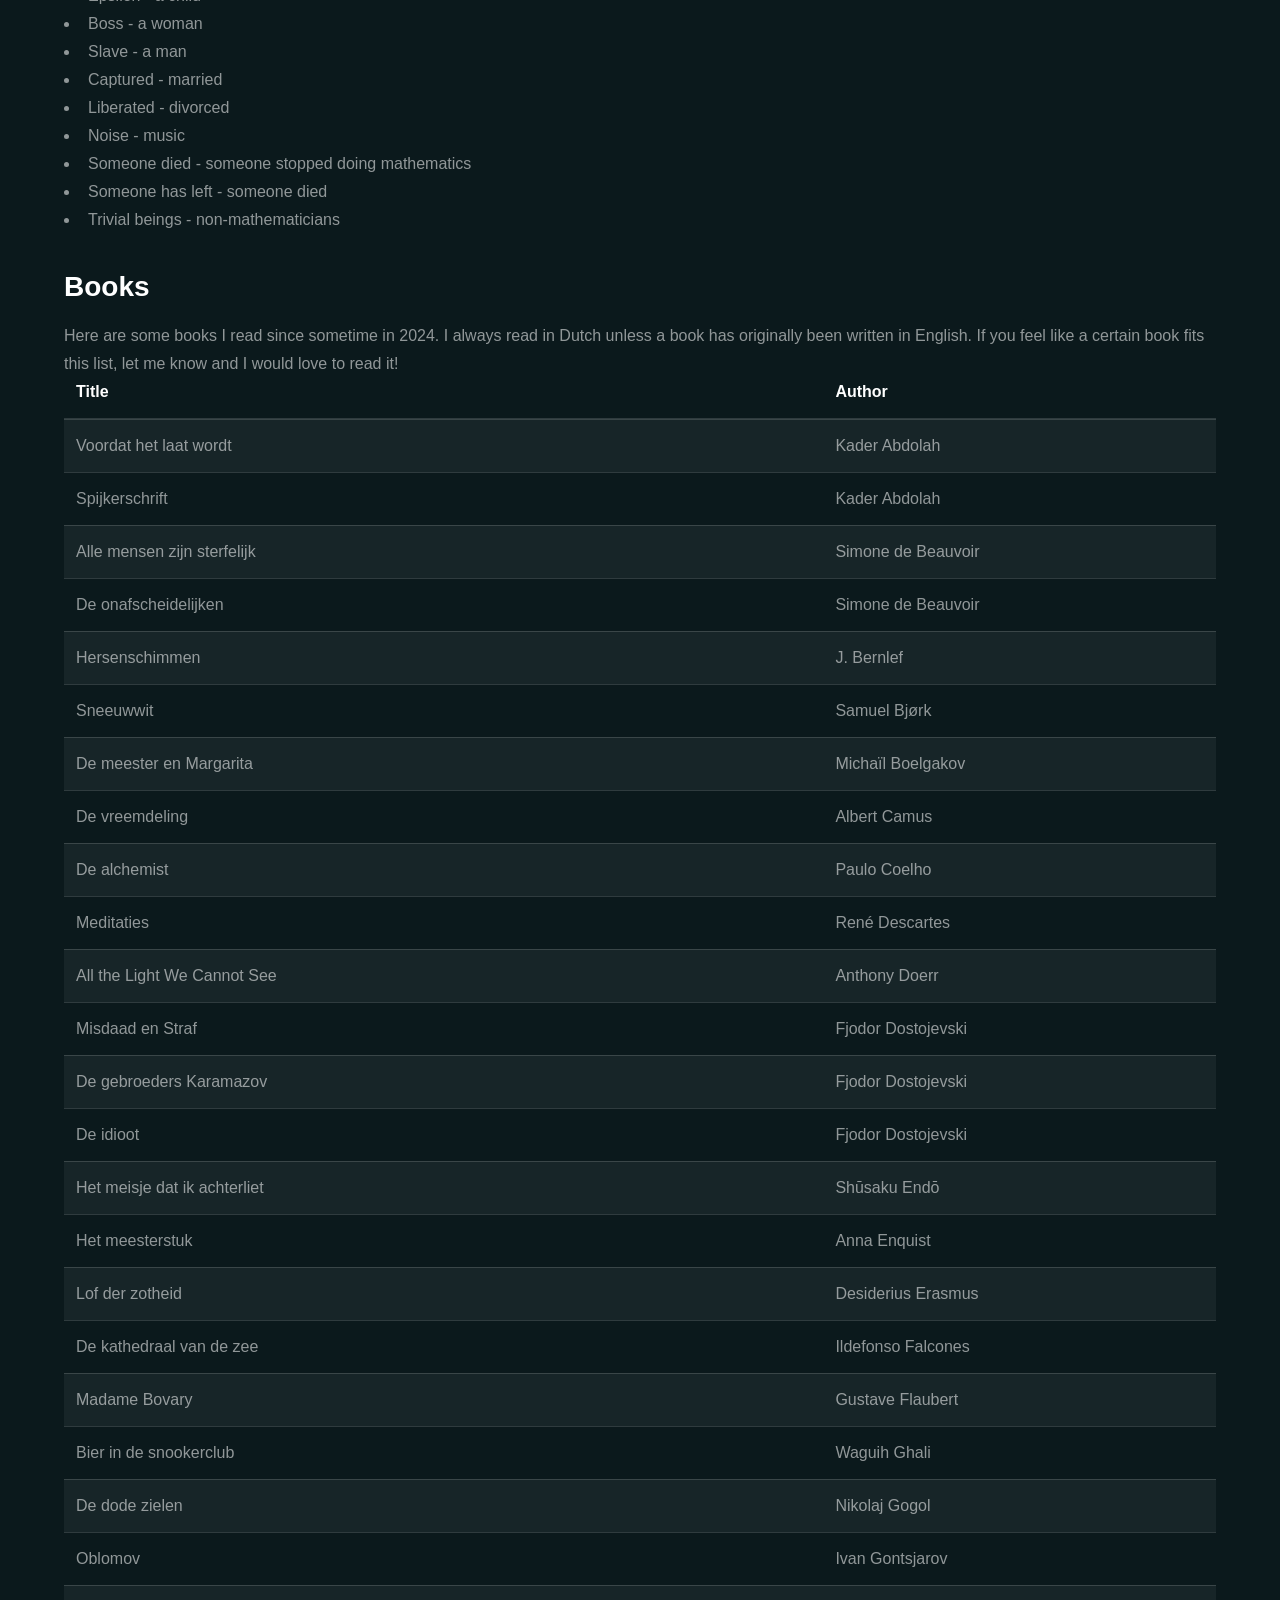
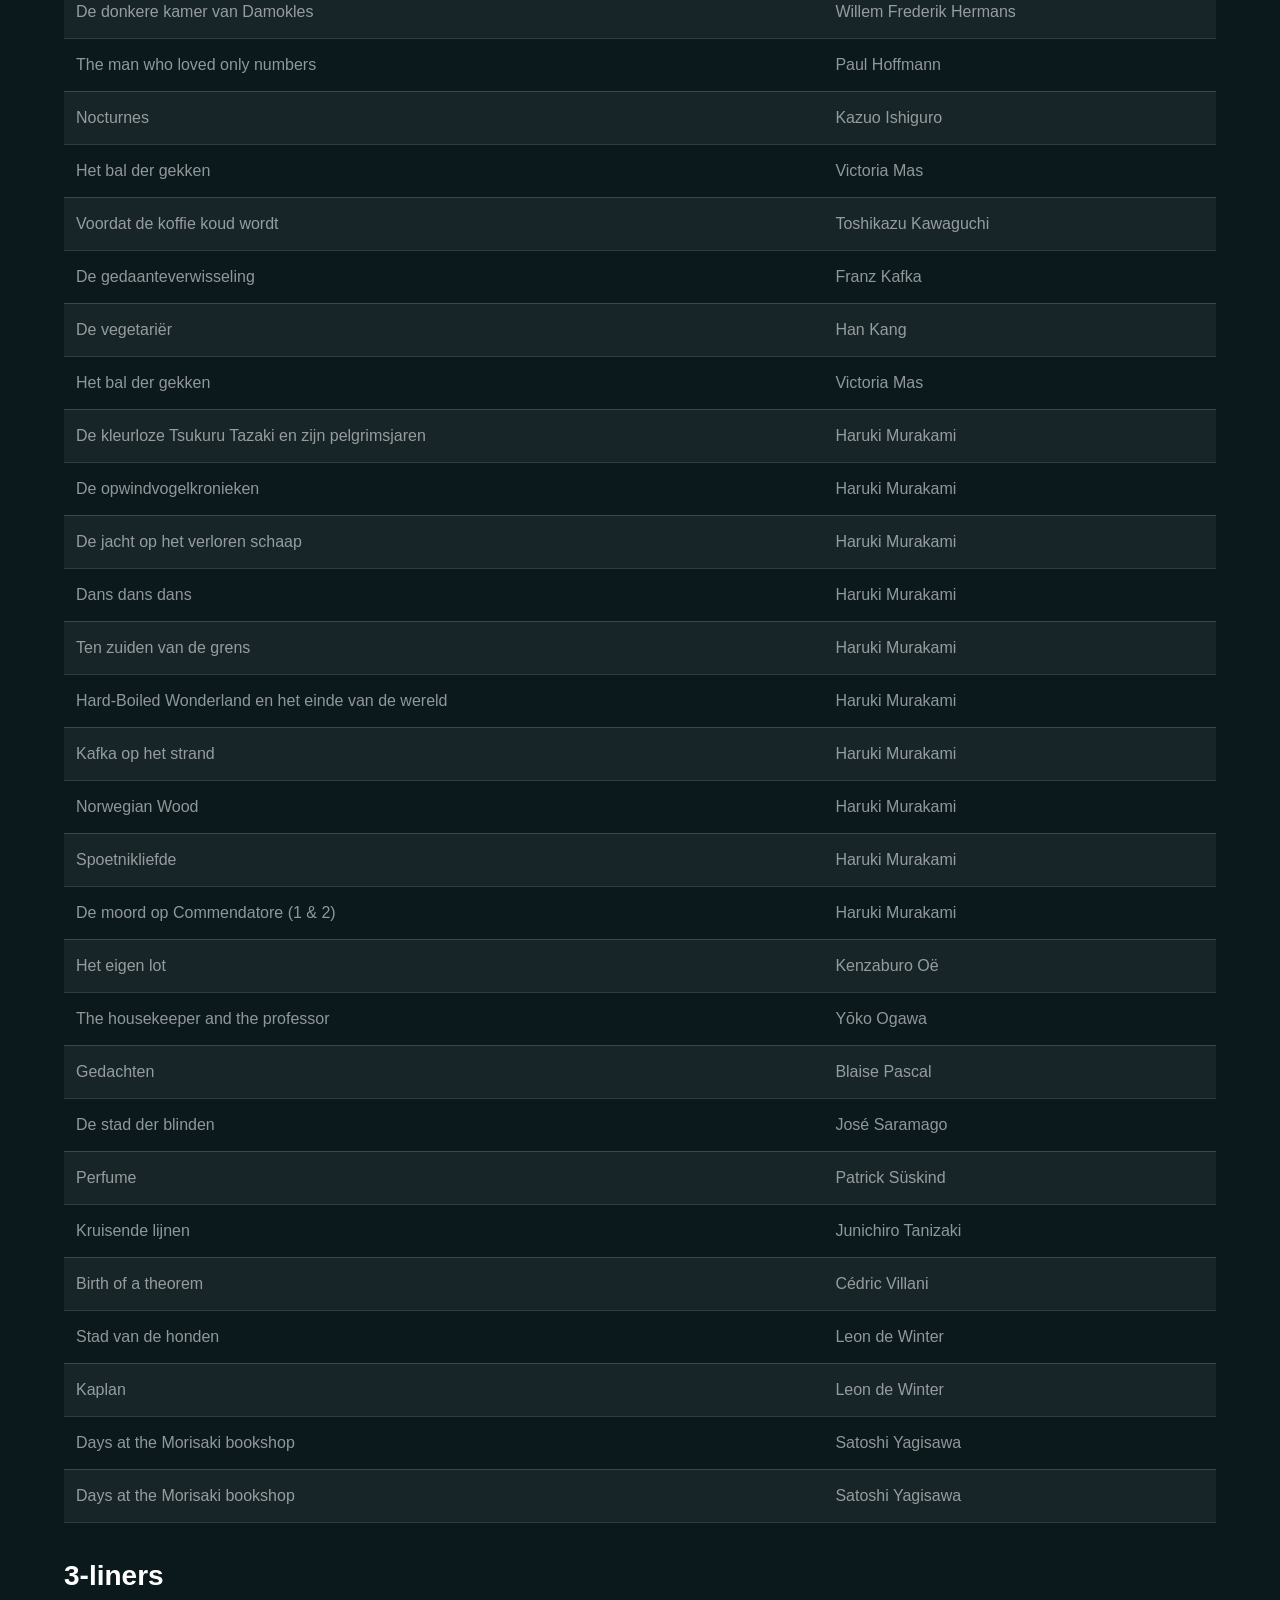
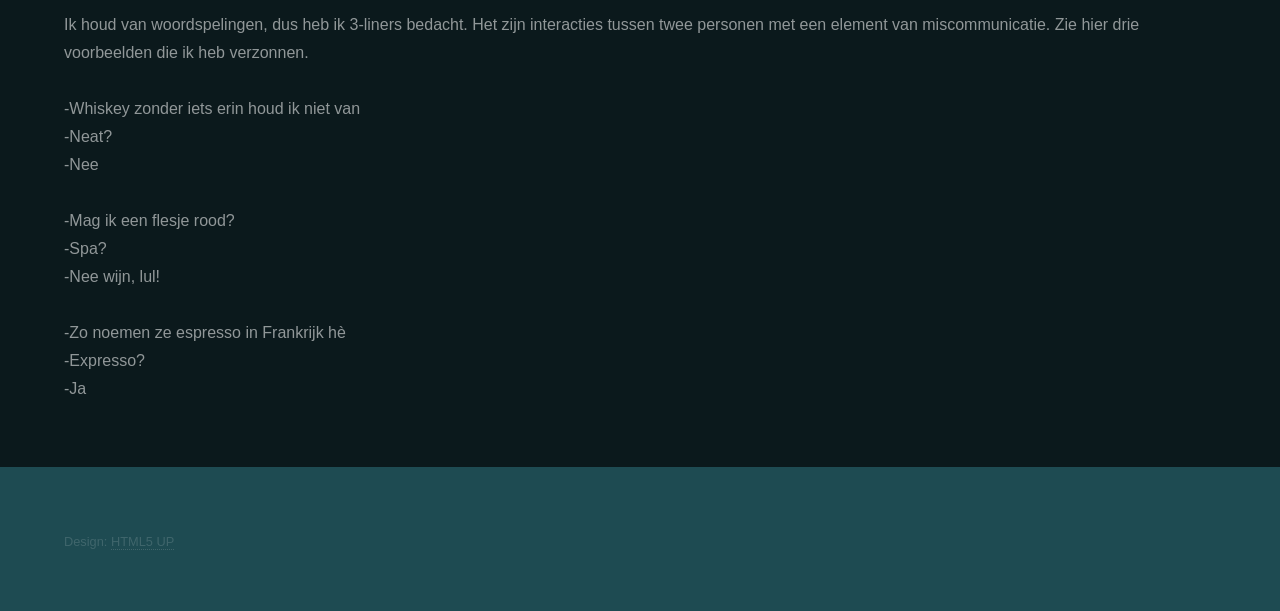
<file: misc.html>
<!DOCTYPE HTML>
<!--
	Hyperspace by HTML5 UP
	html5up.net | @ajlkn
	Free for personal and commercial use under the CCA 3.0 license (html5up.net/license)
-->
<html>
	<head>
		<title>Generic - Hyperspace by HTML5 UP</title>
		<meta charset="utf-8" />
		<meta name="viewport" content="width=device-width, initial-scale=1, user-scalable=no" />
		<link rel="stylesheet" href="assets/css/main.css" />
		<noscript><link rel="stylesheet" href="assets/css/noscript.css" /></noscript>
	</head>
	<body class="is-preload">

		<!-- Header -->
			<header id="header">
				<a href="index.html" class="title">Miscellaneous</a>
				<nav>
					<ul>
						<li><a href="index.html">Home</a></li>
						<li><a href="misc.html" class="active">Miscellaneous</a></li>
					</ul>
				</nav>
			</header>

		<!-- Wrapper -->
			<div id="wrapper">

				<!-- Main -->
					<section id="main" class="wrapper">
						<div class="inner">
							<h1 class="major">Miscellaneous</h1>
              <h2 class="major">Quotes</h2>
						<p>Here I collect some interesting or funny quotes I encountered over the years.</p>
              <ul>
                <li>Learn the way to hell in order to flee from it (Machiavelli)</li>
                <li>A problem proves its worth by fighting back (Chung)</li>
                <li>Twee glazen azijn en een glas wijn is beter dan één glas versneden wijn (Flaubert)</li>
                <li>Een kleinigheid kan ons troosten, omdat een kleinigheid ons bedroeft (Pascal)</li>
                <li>Ik ben op zoek naar een misverstand om in te geloven (poster, author unknown)</li>
                <li>Het enige heil is in overeenstemming met je geweten te handelen (De Beauvoir)</li>
                <li>Originaliteit is oordeelkundig plagiaat (Murakami's versie van Voltaire)</li>
                <li>Tijd doden totdat de tijd doodt (yours truly)</li>
                </ul>
              </p>
              <h2 class="major">Words</h2>
              Some words I like for no particular reason. 
              <p>(English)<ul>
                <li>Miscellaneous</li>
                <li>Epiphany</li>
                <li>Serendipity</li>
				<li>Altruism</li>
				<li>Melancholy</li>
				<li>Quintessence</li>
				<li>Sanguine</li></p>
                <p>(Dutch)
                <li>Hippodroom</li>
				<li>Coupure</li>
                <li>Myriade</li>
                <li>Belhamel</li>
                <li>Balorig</li>
                <li>Erudiet</li>
                <li>Belvédère</li>
                <li>Lethargie</li>
                <li>Baldakijn</li>
                <li>Atavisme</li>
                <li>Idiosyncratisch</li>
                <li>Delirium tremens</li>
                <li>Androgyn</li>
              </ul></p>
			<p>Honorary mention of Paul Erdős' vocabulary
				<ul>
					<li>Supreme Fascist (SF) - God</li>
					<li>Epsilon - a child</li>
					<li>Boss - a woman</li>
					<li>Slave - a man</li>
					<li>Captured - married</li>
					<li>Liberated - divorced</li>
					<li>Noise - music</li>
					<li>Someone died - someone stopped doing mathematics</li>
					<li>Someone has left - someone died</li>
					<li>Trivial beings - non-mathematicians</li>
				</ul></p>
				
				<h2 class="major">Books</h2>
							Here are some books I read since sometime in 2024. I always read in Dutch unless a book has originally been written in English.
							If you feel like a certain book fits this list, let me know and I would love to read it!
							<table>
  <thead>
    <tr>
      <th>Title</th>
      <th>Author</th>
    </tr>
  </thead>
  <tbody>
    <tr>
      <td>Voordat het laat wordt</td>
      <td>Kader Abdolah</td>
    </tr>
	  <tr>
      <td>Spijkerschrift</td>
      <td>Kader Abdolah</td>
    </tr>
    <tr>
      <td>Alle mensen zijn sterfelijk</td>
      <td>Simone de Beauvoir</td>
    </tr>
    <tr>
      <td>De onafscheidelijken</td>
      <td>Simone de Beauvoir</td>
    </tr>
	  <tr>
      <td>Hersenschimmen</td>
      <td>J. Bernlef</td>
    </tr>
	   <tr>
      <td>Sneeuwwit</td>
      <td>Samuel Bjørk</td>
    </tr>
    <tr>
      <td>De meester en Margarita</td>
      <td>Michaïl Boelgakov</td>
    </tr>
    <tr>
      <td>De vreemdeling</td>
      <td>Albert Camus</td>
    </tr>
    <tr>
      <td>De alchemist</td>
      <td>Paulo Coelho</td>
    </tr>
	  <tr>
      <td>Meditaties</td>
      <td>René Descartes</td>
    </tr>
    <tr>
      <td>All the Light We Cannot See</td>
      <td>Anthony Doerr</td>
    </tr>
	  <tr>
      <td>Misdaad en Straf</td>
      <td>Fjodor Dostojevski</td>
    </tr>
    <tr>
      <td>De gebroeders Karamazov</td>
      <td>Fjodor Dostojevski</td>
    </tr>
    <tr>
      <td>De idioot</td>
      <td>Fjodor Dostojevski</td>
    </tr>
    <tr>
      <td>Het meisje dat ik achterliet</td>
      <td>Shūsaku Endō</td>
    </tr>
    <tr>
      <td>Het meesterstuk</td>
      <td>Anna Enquist</td>
    </tr>
	  <tr>
      <td>Lof der zotheid</td>
      <td>Desiderius Erasmus</td>
    </tr>
    <tr>
      <td>De kathedraal van de zee</td>
      <td>Ildefonso Falcones</td>
    </tr>
    <tr>
      <td>Madame Bovary</td>
      <td>Gustave Flaubert</td>
    </tr>
	  <tr>
      <td>Bier in de snookerclub</td>
      <td>Waguih Ghali</td>
    </tr>
    <tr>
      <td>De dode zielen</td>
      <td>Nikolaj Gogol</td>
    </tr>
    <tr>
      <td>Oblomov</td>
      <td>Ivan Gontsjarov</td>
    </tr>
    <tr>
      <td>De donkere kamer van Damokles</td>
      <td>Willem Frederik Hermans</td>
    </tr>
	  <tr>
      <td>The man who loved only numbers</td>
      <td>Paul Hoffmann</td>
    </tr>
	  <tr>
      <td>Nocturnes</td>
      <td>Kazuo Ishiguro</td>
    </tr>
    <tr>
      <td>Het bal der gekken</td>
      <td>Victoria Mas</td>
    </tr>
	  <tr>
      <td>Voordat de koffie koud wordt</td>
      <td>Toshikazu Kawaguchi</td>
    </tr>
    <tr>
      <td>De gedaanteverwisseling</td>
      <td>Franz Kafka</td>
    </tr>
	  <tr>
      <td>De vegetariër</td>
      <td>Han Kang</td>
    </tr>
	  <tr>
      <td>Het bal der gekken</td>
      <td>Victoria Mas</td>
    </tr>
    <tr>
      <td>De kleurloze Tsukuru Tazaki en zijn pelgrimsjaren</td>
      <td>Haruki Murakami</td>
    </tr>
    <tr>
      <td>De opwindvogelkronieken</td>
      <td>Haruki Murakami</td>
    </tr>
    <tr>
      <td>De jacht op het verloren schaap</td>
      <td>Haruki Murakami</td>
    </tr>
	  <tr>
      <td>Dans dans dans</td>
      <td>Haruki Murakami</td>
    </tr>
	  <tr>
      <td>Ten zuiden van de grens</td>
      <td>Haruki Murakami</td>
    </tr>
    <tr>
      <td>Hard-Boiled Wonderland en het einde van de wereld</td>
      <td>Haruki Murakami</td>
    </tr>
	  <tr>
      <td>Kafka op het strand</td>
      <td>Haruki Murakami</td>
    </tr>
    <tr>
      <td>Norwegian Wood</td>
      <td>Haruki Murakami</td>
    </tr>
	  <tr>
      <td>Spoetnikliefde</td>
      <td>Haruki Murakami</td>
    </tr>
	  <tr>
      <td>De moord op Commendatore (1 & 2)</td>
      <td>Haruki Murakami</td>
    </tr>
	   <tr>
      <td>Het eigen lot</td>
      <td>Kenzaburo Oë</td>
    </tr>
	  <tr>
      <td>The housekeeper and the professor</td>
      <td>Yōko Ogawa</td>
    </tr>
	  <tr>
      <td>Gedachten</td>
      <td>Blaise Pascal</td>
    </tr>
	  <tr>
      <td>De stad der blinden</td>
      <td>José Saramago</td>
    </tr>
    <tr>
      <td>Perfume</td>
      <td>Patrick Süskind</td>
    </tr>
    <tr>
      <td>Kruisende lijnen</td>
      <td>Junichiro Tanizaki</td>
    </tr>
	  <tr>
      <td>Birth of a theorem</td>
      <td>Cédric Villani</td>
    </tr>
    <tr>
      <td>Stad van de honden</td>
      <td>Leon de Winter</td>
    </tr>
	  <tr>
      <td>Kaplan</td>
      <td>Leon de Winter</td>
    </tr>
	  <tr>
      <td>Days at the Morisaki bookshop</td>
      <td>Satoshi Yagisawa</td>
	  <tr>
      <td>Days at the Morisaki bookshop</td>
      <td>Satoshi Yagisawa</td>
    </tr>
  </tbody>
</table>
							<h2 class="major">3-liners</h2>
							<p>Ik houd van woordspelingen, dus heb ik 3-liners bedacht. Het zijn interacties tussen twee personen met een element van miscommunicatie. Zie hier drie voorbeelden die ik heb verzonnen.<br><br>
								-Whiskey zonder iets erin houd ik niet van <br>
								-Neat? <br>
								-Nee
								<br><br>
								-Mag ik een flesje rood?<br>
								-Spa? <br>
								-Nee wijn, lul! 
								<br><br>
								-Zo noemen ze espresso in Frankrijk hè <br>
								-Expresso? <br>
								-Ja
							</p>
						</div>
					</section>

			</div>

		<!-- Footer -->
			<footer id="footer" class="wrapper alt">
				<div class="inner">
					<ul class="menu">
						<li>Design: <a href="http://html5up.net">HTML5 UP</a></li>
					</ul>
				</div>
			</footer>

		<!-- Scripts -->
			<script src="assets/js/jquery.min.js"></script>
			<script src="assets/js/jquery.scrollex.min.js"></script>
			<script src="assets/js/jquery.scrolly.min.js"></script>
			<script src="assets/js/browser.min.js"></script>
			<script src="assets/js/breakpoints.min.js"></script>
			<script src="assets/js/util.js"></script>
			<script src="assets/js/main.js"></script>

	</body>
</html>
</file>
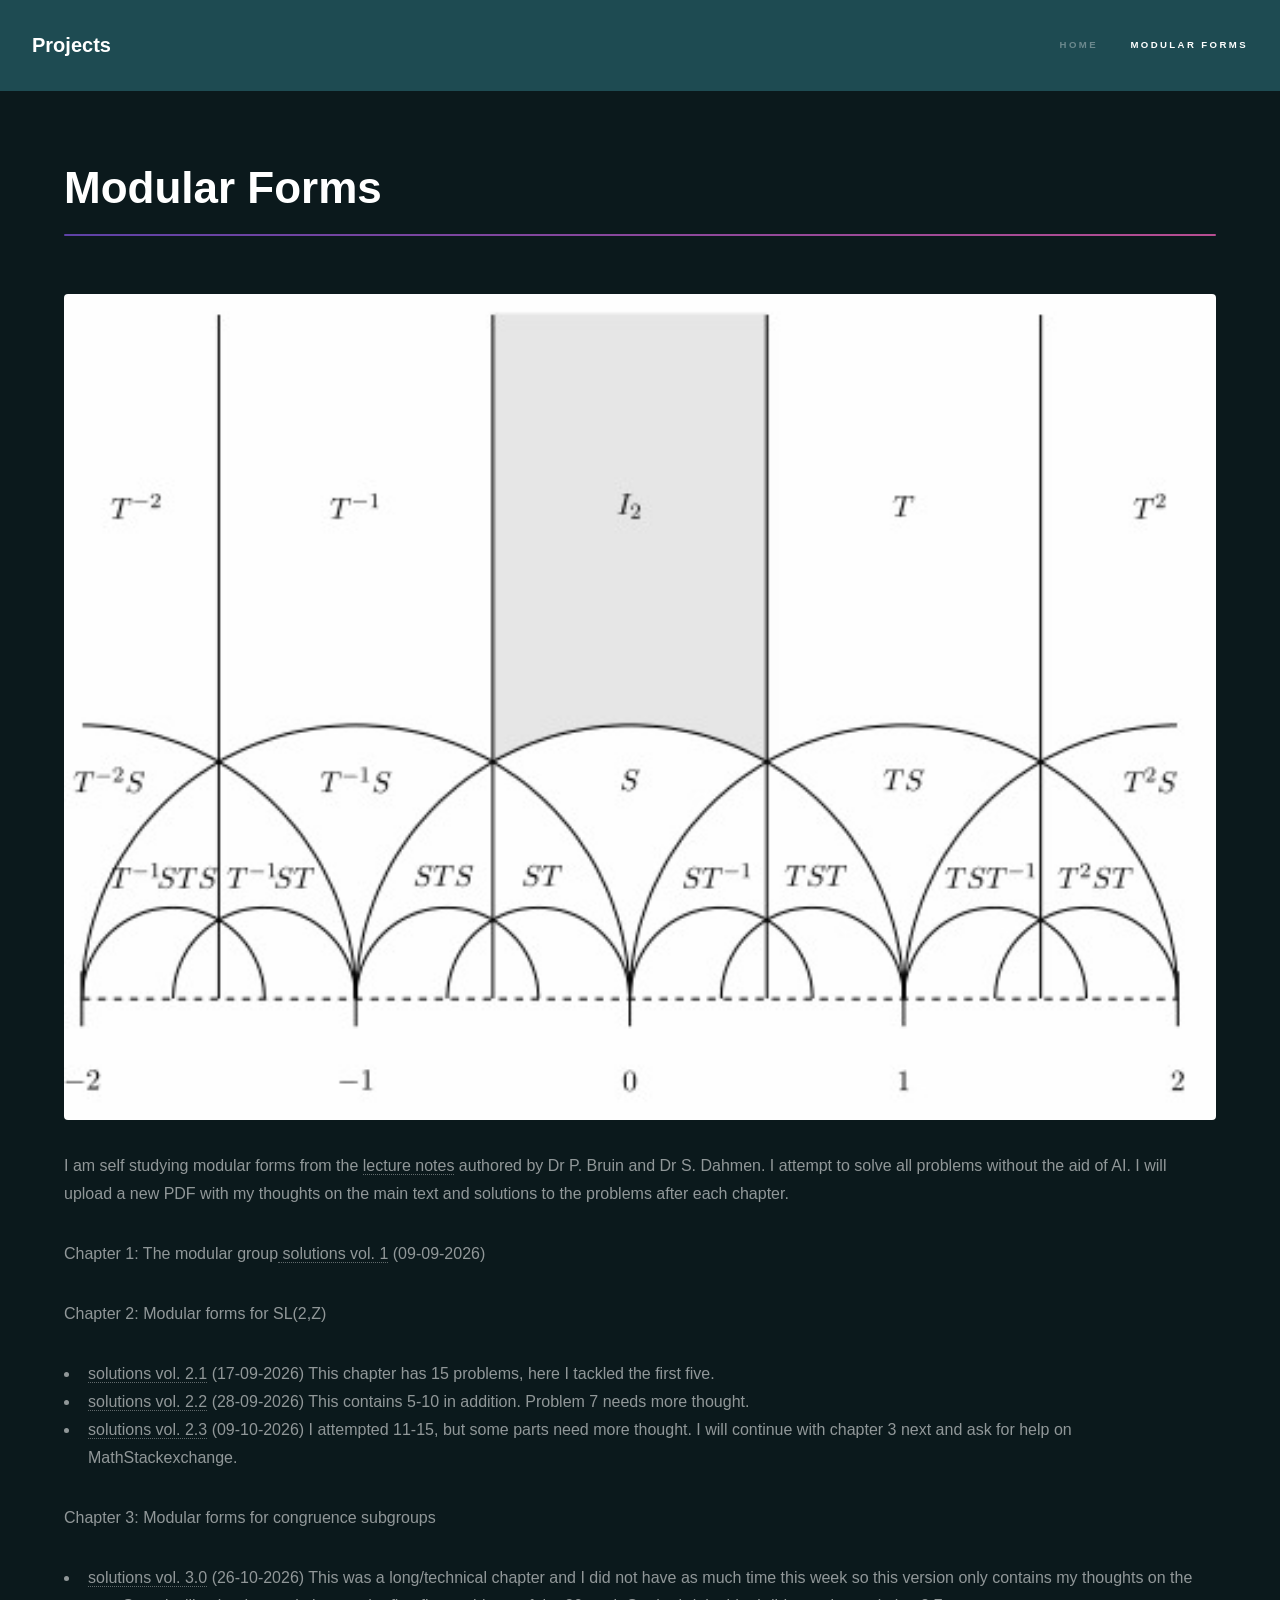
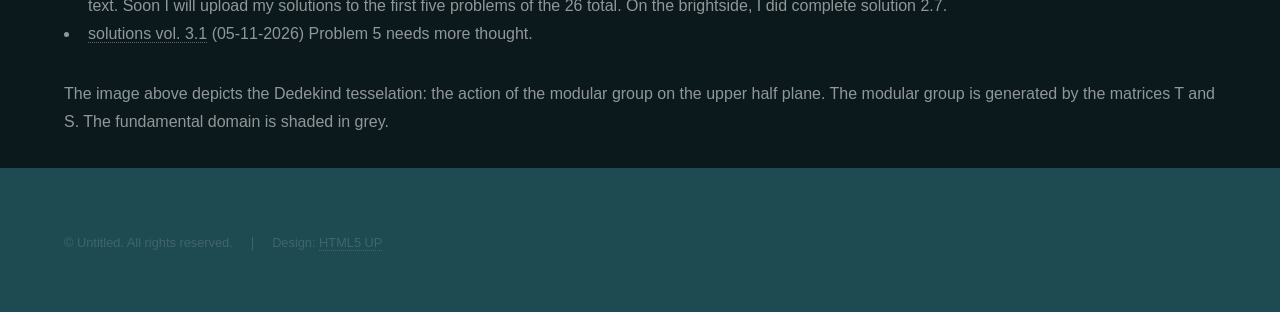
<file: projects.html>
<!DOCTYPE HTML>
<!--
	Hyperspace by HTML5 UP
	html5up.net | @ajlkn
	Free for personal and commercial use under the CCA 3.0 license (html5up.net/license)
-->
<html>
	<head>
		<title>Generic - Hyperspace by HTML5 UP</title>
		<meta charset="utf-8" />
		<meta name="viewport" content="width=device-width, initial-scale=1, user-scalable=no" />
		<link rel="stylesheet" href="assets/css/main.css" />
		<noscript><link rel="stylesheet" href="assets/css/noscript.css" /></noscript>
	</head>
	<body class="is-preload">

		<!-- Header -->
			<header id="header">
				<a href="index.html" class="title">Projects</a>
				<nav>
					<ul>
						<li><a href="index.html">Home</a></li>
						<li><a href="projects.html" class="active">Modular Forms</a></li>
					</ul>
				</nav>
			</header>

		<!-- Wrapper -->
			<div id="wrapper">

				<!-- Main -->
					<section id="main" class="wrapper">
						<div class="inner">
							<h1 class="major">Modular Forms</h1>
							<span class="image fit"><img src="images/fundamental_domain.jpg" alt="" /></span>
							<p>I am self studying modular forms from the <a href="pdfs/modularforms_lecturenotes.pdf" target="_blank" rel="noopener noreferrer">lecture notes</a> authored by Dr P. Bruin and Dr S. Dahmen. I attempt to solve all problems without the aid of AI.
							I will upload a new PDF with my thoughts on the main text and solutions to the problems after each chapter.</p>
							<p>Chapter 1: The modular group<a href="pdfs/vol1.pdf" target="_blank" rel="noopener noreferrer"> solutions vol. 1</a> (09-09-2026)</p>
							<p>Chapter 2: Modular forms for SL(2,Z)<ul><li><a href="pdfs/vol2.1.pdf" target="_blank" rel="noopener noreferrer"> solutions vol. 2.1</a> (17-09-2026) This chapter has 15 problems, here I tackled the first five.</li>
							<li><a href="pdfs/vol2.2.pdf" target="_blank" rel="noopener noreferrer"> solutions vol. 2.2</a> (28-09-2026) This contains 5-10 in addition. Problem 7 needs more thought.</li>
						<li><a href="pdfs/vol2.3.pdf" target="_blank" rel="noopener noreferrer"> solutions vol. 2.3</a> (09-10-2026) I attempted 11-15, but some parts need more thought. I will continue with chapter 3 next and ask for help on MathStackexchange.</li></ul></p>
							<p>Chapter 3: Modular forms for congruence subgroups<ul><li><a href="pdfs/vol3.0.pdf" target="_blank" rel="noopener noreferrer"> solutions vol. 3.0</a> (26-10-2026) This was a long/technical chapter and I did not have as much time this week so this version only contains 
							my thoughts on the text. Soon I will upload my solutions to the first five problems of the 26 total. On the brightside, I did complete solution 2.7.</li>
							<li><a href="pdfs/vol3.1.pdf" target="_blank" rel="noopener noreferrer"> solutions vol. 3.1</a> (05-11-2026) Problem 5 needs more thought.</li></ul></p>
							The image above depicts the Dedekind tesselation: the action of the modular group on the upper half plane. The modular group is generated by the matrices T and S. The fundamental domain is shaded in grey.
						</div>
					</section>

			</div>

		<!-- Footer -->
			<footer id="footer" class="wrapper alt">
				<div class="inner">
					<ul class="menu">
						<li>&copy; Untitled. All rights reserved.</li><li>Design: <a href="http://html5up.net">HTML5 UP</a></li>
					</ul>
				</div>
			</footer>

		<!-- Scripts -->
			<script src="assets/js/jquery.min.js"></script>
			<script src="assets/js/jquery.scrollex.min.js"></script>
			<script src="assets/js/jquery.scrolly.min.js"></script>
			<script src="assets/js/browser.min.js"></script>
			<script src="assets/js/breakpoints.min.js"></script>
			<script src="assets/js/util.js"></script>
			<script src="assets/js/main.js"></script>

	</body>
</html>
</file>
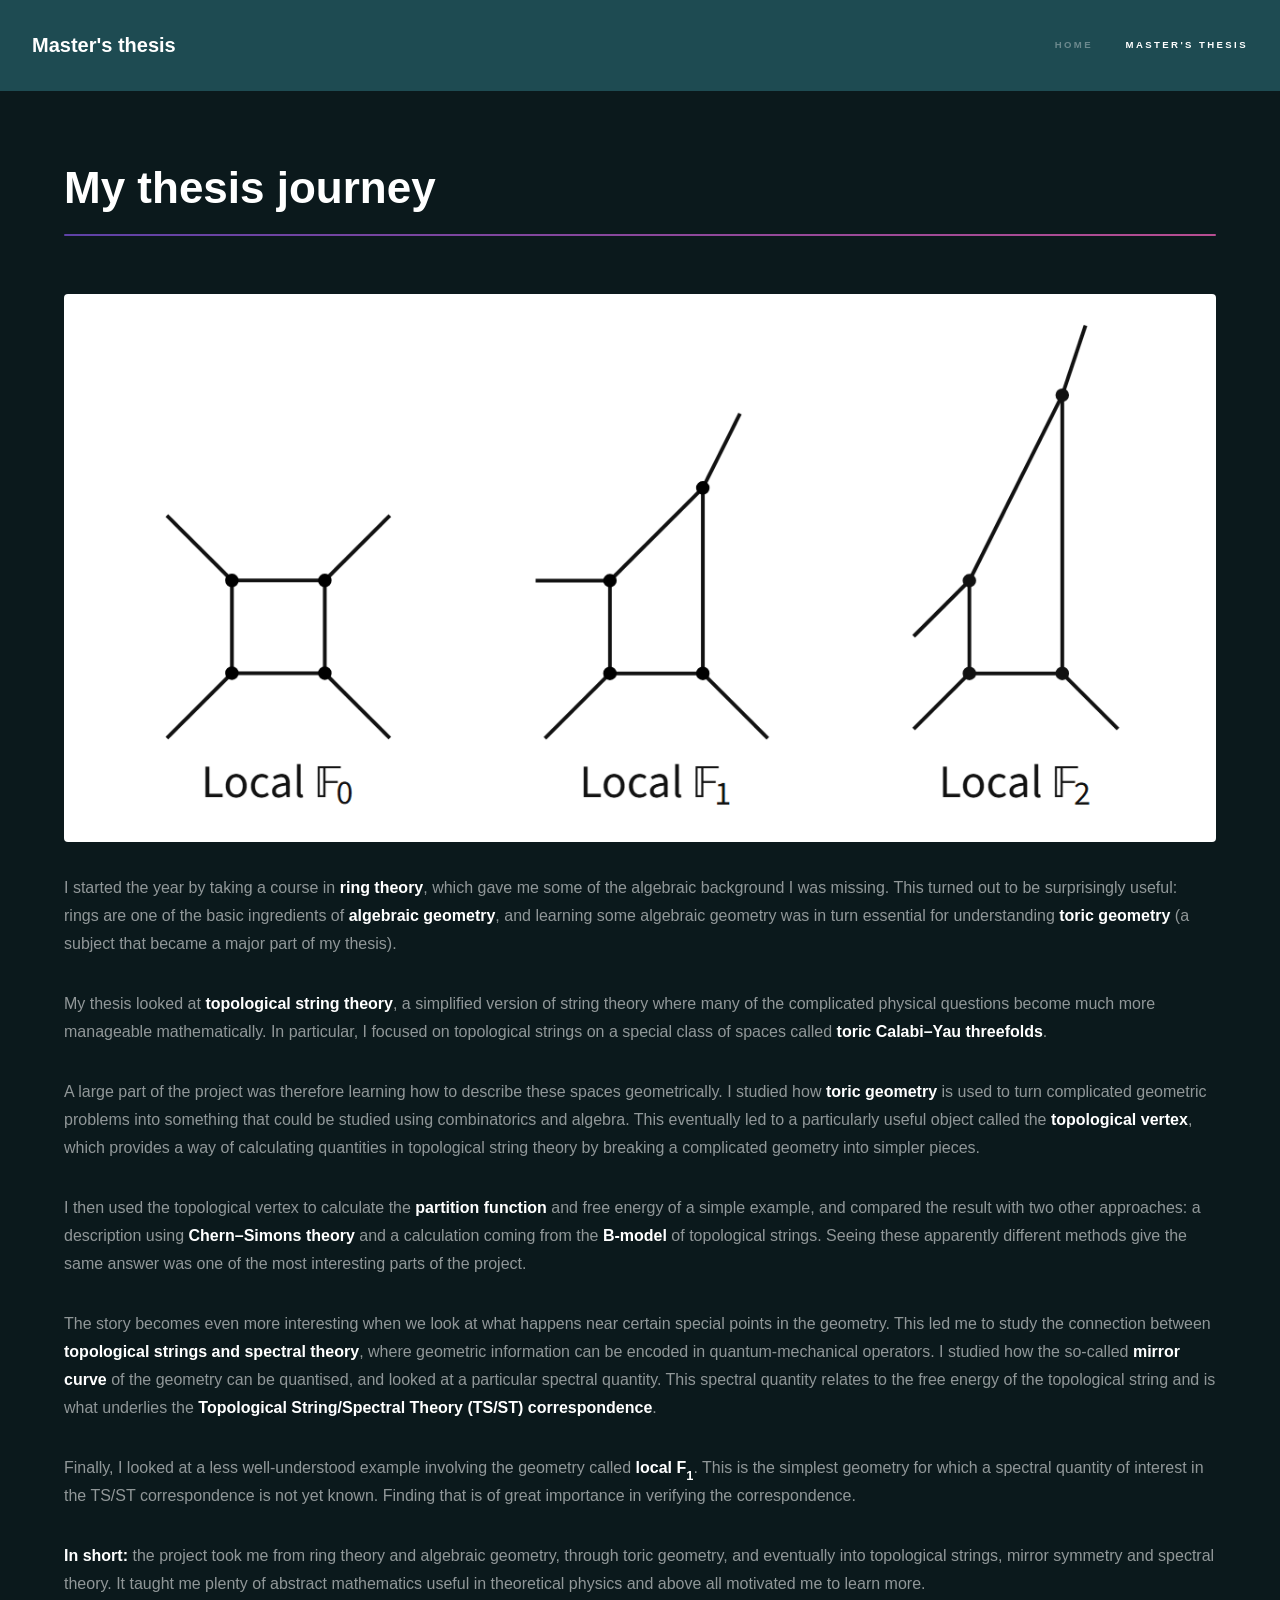
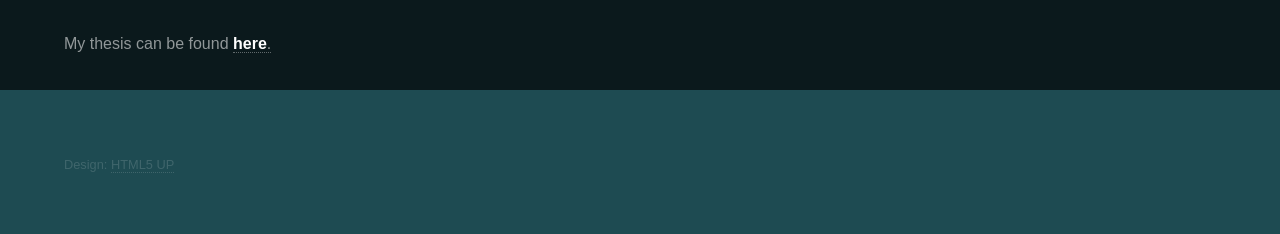
<file: thesis.html>
<!DOCTYPE HTML>
<!--
	Hyperspace by HTML5 UP
	html5up.net | @ajlkn
	Free for personal and commercial use under the CCA 3.0 license (html5up.net/license)
-->
<html>
	<head>
		<title>Master's thesis</title>
		<meta charset="utf-8" />
		<meta name="viewport" content="width=device-width, initial-scale=1, user-scalable=no" />
		<link rel="stylesheet" href="assets/css/main.css" />
		<noscript><link rel="stylesheet" href="assets/css/noscript.css" /></noscript>
	</head>
	<body class="is-preload">

		<!-- Header -->
			<header id="header">
				<a href="index.html" class="title">Master's thesis</a>
				<nav>
					<ul>
						<li><a href="index.html">Home</a></li>
						<li><a href="thesis.html" class="active">Master's thesis</a></li>
					</ul>
				</nav>
			</header>

		<!-- Wrapper -->
			<div id="wrapper">

				<!-- Main -->
					<section id="main" class="wrapper">
						<div class="inner">
							<h1 class="major">My thesis journey</h1>
							<span class="image fit"><img src="images/geometries.png" alt="" /></span>
							<p>
    I started the year by taking a course in <strong>ring theory</strong>, which
    gave me some of the algebraic background I was missing. This turned out to
    be surprisingly useful: rings are one of the basic ingredients of
    <strong>algebraic geometry</strong>, and learning some algebraic geometry
    was in turn essential for understanding <strong>toric geometry</strong>
    (a subject that became a major part of my thesis).
</p>

<p>
    My thesis looked at <strong>topological string theory</strong>, a simplified
    version of string theory where many of the complicated physical questions
    become much more manageable mathematically. In particular, I focused on
    topological strings on a special class of spaces called
    <strong>toric Calabi–Yau threefolds</strong>.
</p>

<p>
    A large part of the project was therefore learning how to describe these
    spaces geometrically. I studied how <strong>toric geometry</strong> is used to turn
    complicated geometric problems into something that could be studied using
    combinatorics and algebra. This eventually led to a particularly useful
    object called the <strong>topological vertex</strong>, which provides a way
    of calculating quantities in topological string theory by breaking a
    complicated geometry into simpler pieces.
</p>

<p>
    I then used the topological vertex to calculate the
    <strong>partition function</strong> and free energy of a simple example,
    and compared the result with two other approaches: a description using
    <strong>Chern–Simons theory</strong> and a calculation coming from the
    <strong>B-model</strong> of topological strings. Seeing these apparently
    different methods give the same answer was one of the most interesting
    parts of the project.
</p>

<p>
    The story becomes even more interesting when we look at what happens near
    certain special points in the geometry. This led me to study the connection
    between <strong>topological strings and spectral theory</strong>, where
    geometric information can be encoded in quantum-mechanical operators.
    I studied how the so-called <strong>mirror curve</strong> of the geometry
    can be quantised, and looked at a particular spectral quantity. This spectral quantity 
relates to the free energy of the topological string and is what underlies the <strong>Topological String/Spectral
Theory (TS/ST) correspondence</strong>.
</p>

<p>
    Finally, I looked at a less well-understood example involving the geometry called
	<strong>local F<sub>1</sub></strong>. This is the simplest geometry for which a spectral quantity of interest in the TS/ST correspondence is not yet known. 
Finding that is of great importance in verifying the correspondence. 
</p>

<p>
    <strong>In short:</strong> the project took me from ring theory and
    algebraic geometry, through toric geometry, and eventually into topological
    strings, mirror symmetry and spectral theory. It taught me plenty of abstract mathematics useful in theoretical physics and above all motivated me to learn more.
</p> 
My thesis can be found <a href="https://scripties.uba.uva.nl/search?id=record_58323" target="_blank" rel="noopener noreferrer"> <strong>here</strong>.</a>
						</div>
					</section>

			</div>

		<!-- Footer -->
			<footer id="footer" class="wrapper alt">
				<div class="inner">
					<ul class="menu">
						<li>Design: <a href="http://html5up.net">HTML5 UP</a></li>
					</ul>
				</div>
			</footer>

		<!-- Scripts -->
			<script src="assets/js/jquery.min.js"></script>
			<script src="assets/js/jquery.scrollex.min.js"></script>
			<script src="assets/js/jquery.scrolly.min.js"></script>
			<script src="assets/js/browser.min.js"></script>
			<script src="assets/js/breakpoints.min.js"></script>
			<script src="assets/js/util.js"></script>
			<script src="assets/js/main.js"></script>

	</body>
</html>
</file>
<file: assets/css/noscript.css>
/*
	Hyperspace by HTML5 UP
	html5up.net | @ajlkn
	Free for personal and commercial use under the CCA 3.0 license (html5up.net/license)
*/

/* Spotlights */

	.spotlights > section > .image:before {
		opacity: 0 !important;
	}

	.spotlights > section > .content > .inner {
		-moz-transform: none !important;
		-webkit-transform: none !important;
		-ms-transform: none !important;
		transform: none !important;
		opacity: 1 !important;
	}

/* Wrapper */

	.wrapper > .inner {
		opacity: 1 !important;
		-moz-transform: none !important;
		-webkit-transform: none !important;
		-ms-transform: none !important;
		transform: none !important;
	}

/* Sidebar */

	#sidebar > .inner {
		opacity: 1 !important;
	}

	#sidebar nav > ul > li {
		-moz-transform: none !important;
		-webkit-transform: none !important;
		-ms-transform: none !important;
		transform: none !important;
		opacity: 1 !important;
	}
</file>
<file: assets/css/main.css>
@import url(fontawesome-all.min.css);

/*
	Hyperspace by HTML5 UP
	html5up.net | @ajlkn
	Free for personal and commercial use under the CCA 3.0 license (html5up.net/license)
*/

html, body, div, span, applet, object,
iframe, h1, h2, h3, h4, h5, h6, p, blockquote,
pre, a, abbr, acronym, address, big, cite,
code, del, dfn, em, img, ins, kbd, q, s, samp,
small, strike, strong, sub, sup, tt, var, b,
u, i, center, dl, dt, dd, ol, ul, li, fieldset,
form, label, legend, table, caption, tbody,
tfoot, thead, tr, th, td, article, aside,
canvas, details, embed, figure, figcaption,
footer, header, hgroup, menu, nav, output, ruby,
section, summary, time, mark, audio, video {
	margin: 0;
	padding: 0;
	border: 0;
	font-size: 100%;
	font: inherit;
	vertical-align: baseline;}

article, aside, details, figcaption, figure,
footer, header, hgroup, menu, nav, section {
	display: block;}

body {
	line-height: 1;
}

ol, ul {
	list-style: none;
}

blockquote, q {
	quotes: none;
}

	blockquote:before, blockquote:after, q:before, q:after {
		content: '';
		content: none;
	}

table {
	border-collapse: collapse;
	border-spacing: 0;
}

body {
	-webkit-text-size-adjust: none;
}

mark {
	background-color: transparent;
	color: inherit;
}

input::-moz-focus-inner {
	border: 0;
	padding: 0;
}

input, select, textarea {
	-moz-appearance: none;
	-webkit-appearance: none;
	-ms-appearance: none;
	appearance: none;
}

/* Basic */

	@-ms-viewport {
		width: device-width;
	}

	body {
		-ms-overflow-style: scrollbar;
	}

	@media screen and (max-width: 480px) {

		html, body {
			min-width: 320px;
		}

	}

	html {
		box-sizing: border-box;
	}

	*, *:before, *:after {
		box-sizing: inherit;
	}

	body {
		background: #0b191c;
	}

		body.is-preload *, body.is-preload *:before, body.is-preload *:after {
			-moz-animation: none !important;
			-webkit-animation: none !important;
			-ms-animation: none !important;
			animation: none !important;
			-moz-transition: none !important;
			-webkit-transition: none !important;
			-ms-transition: none !important;
			transition: none !important;
		}

/* Type */

	body, input, select, textarea {
		color: rgba(255, 255, 255, 0.55);
		font-family: Arial, Helvetica, sans-serif;
		font-size: 16.5pt;
		font-weight: normal;
		line-height: 1.75;
	}

		@media screen and (max-width: 1680px) {

			body, input, select, textarea {
				font-size: 13pt;
			}

		}

		@media screen and (max-width: 1280px) {

			body, input, select, textarea {
				font-size: 12pt;
			}

		}

		@media screen and (max-width: 360px) {

			body, input, select, textarea {
				font-size: 11pt;
			}

		}

	a {
		-moz-transition: color 0.2s ease, border-bottom-color 0.2s ease;
		-webkit-transition: color 0.2s ease, border-bottom-color 0.2s ease;
		-ms-transition: color 0.2s ease, border-bottom-color 0.2s ease;
		transition: color 0.2s ease, border-bottom-color 0.2s ease;
		border-bottom: dotted 1px rgba(255, 255, 255, 0.35);
		color: inherit;
		text-decoration: none;
	}

		a:hover {
			border-bottom-color: transparent;
			color: #ffffff;
		}

	strong, b {
		color: #ffffff;
		font-weight: bold;
	}

	em, i {
		font-style: italic;
	}

	p {
		margin: 0 0 2em 0;
	}

	h1, h2, h3, h4, h5, h6 {
		color: #ffffff;
		font-weight: bold;
		line-height: 1.5;
		margin: 0 0 0.5em 0;
	}

		h1 a, h2 a, h3 a, h4 a, h5 a, h6 a {
			color: inherit;
			text-decoration: none;
		}

	h1 {
		font-size: 2.75em;
	}

		h1.major {
			margin: 0 0 1.3em 0;
			position: relative;
			padding-bottom: 0.35em;
		}

			h1.major:after {
				background-image: -moz-linear-gradient(to right, #5e42a6, #b74e91);
				background-image: -webkit-linear-gradient(to right, #5e42a6, #b74e91);
				background-image: -ms-linear-gradient(to right, #5e42a6, #b74e91);
				background-image: linear-gradient(to right, #5e42a6, #b74e91);
				-moz-transition: max-width 0.2s ease;
				-webkit-transition: max-width 0.2s ease;
				-ms-transition: max-width 0.2s ease;
				transition: max-width 0.2s ease;
				border-radius: 0.2em;
				bottom: 0;
				content: '';
				height: 0.05em;
				position: absolute;
				right: 0;
				width: 100%;
			}

	h2 {
		font-size: 1.75em;
	}

	h3 {
		font-size: 1.1em;
	}

	h4 {
		font-size: 1em;
	}

	h5 {
		font-size: 0.8em;
	}

	h6 {
		font-size: 0.6em;
	}

	@media screen and (max-width: 736px) {

		h1 {
			font-size: 2em;
		}

		h2 {
			font-size: 1.25em;
		}

		h3 {
			font-size: 1em;
		}

		h4 {
			font-size: 0.8em;
		}

		h5 {
			font-size: 0.6em;
		}

		h6 {
			font-size: 0.6em;
		}

	}

	sub {
		font-size: 0.8em;
		position: relative;
		top: 0.5em;
	}

	sup {
		font-size: 0.8em;
		position: relative;
		top: -0.5em;
	}

	blockquote {
		border-left: solid 4px rgba(255, 255, 255, 0.15);
		font-style: italic;
		margin: 0 0 2em 0;
		padding: 0.5em 0 0.5em 2em;
	}

	code {
		background: rgba(255, 255, 255, 0.05);
		border-radius: 0.25em;
		border: solid 1px rgba(255, 255, 255, 0.15);
		font-family: "Courier New", monospace;
		font-size: 0.9em;
		margin: 0 0.25em;
		padding: 0.25em 0.65em;
	}

	pre {
		-webkit-overflow-scrolling: touch;
		font-family: "Courier New", monospace;
		font-size: 0.9em;
		margin: 0 0 2em 0;
	}

		pre code {
			display: block;
			line-height: 1.75em;
			padding: 1em 1.5em;
			overflow-x: auto;
		}

	hr {
		border: 0;
		border-bottom: solid 1px rgba(255, 255, 255, 0.15);
		margin: 2em 0;
	}

		hr.major {
			margin: 3em 0;
		}

	.align-left {
		text-align: left;
	}

	.align-center {
		text-align: center;
	}

	.align-right {
		text-align: right;
	}

/* Row */

	.row {
		display: flex;
		flex-wrap: wrap;
		box-sizing: border-box;
		align-items: stretch;
	}

		.row > * {
			box-sizing: border-box;
		}

		.row.gtr-uniform > * > :last-child {
			margin-bottom: 0;
		}

		.row.aln-left {
			justify-content: flex-start;
		}

		.row.aln-center {
			justify-content: center;
		}

		.row.aln-right {
			justify-content: flex-end;
		}

		.row.aln-top {
			align-items: flex-start;
		}

		.row.aln-middle {
			align-items: center;
		}

		.row.aln-bottom {
			align-items: flex-end;
		}

		.row > .imp {
			order: -1;
		}

		.row > .col-1 {
			width: 8.33333%;
		}

		.row > .off-1 {
			margin-left: 8.33333%;
		}

		.row > .col-2 {
			width: 16.66667%;
		}

		.row > .off-2 {
			margin-left: 16.66667%;
		}

		.row > .col-3 {
			width: 25%;
		}

		.row > .off-3 {
			margin-left: 25%;
		}

		.row > .col-4 {
			width: 33.33333%;
		}

		.row > .off-4 {
			margin-left: 33.33333%;
		}

		.row > .col-5 {
			width: 41.66667%;
		}

		.row > .off-5 {
			margin-left: 41.66667%;
		}

		.row > .col-6 {
			width: 50%;
		}

		.row > .off-6 {
			margin-left: 50%;
		}

		.row > .col-7 {
			width: 58.33333%;
		}

		.row > .off-7 {
			margin-left: 58.33333%;
		}

		.row > .col-8 {
			width: 66.66667%;
		}

		.row > .off-8 {
			margin-left: 66.66667%;
		}

		.row > .col-9 {
			width: 75%;
		}

		.row > .off-9 {
			margin-left: 75%;
		}

		.row > .col-10 {
			width: 83.33333%;
		}

		.row > .off-10 {
			margin-left: 83.33333%;
		}

		.row > .col-11 {
			width: 91.66667%;
		}

		.row > .off-11 {
			margin-left: 91.66667%;
		}

		.row > .col-12 {
			width: 100%;
		}

		.row > .off-12 {
			margin-left: 100%;
		}

		.row.gtr-0 {
			margin-top: 0;
			margin-left: 0em;
		}

			.row.gtr-0 > * {
				padding: 0 0 0 0em;
			}

			.row.gtr-0.gtr-uniform {
				margin-top: 0em;
			}

				.row.gtr-0.gtr-uniform > * {
					padding-top: 0em;
				}

		.row.gtr-25 {
			margin-top: 0;
			margin-left: -0.375em;
		}

			.row.gtr-25 > * {
				padding: 0 0 0 0.375em;
			}

			.row.gtr-25.gtr-uniform {
				margin-top: -0.375em;
			}

				.row.gtr-25.gtr-uniform > * {
					padding-top: 0.375em;
				}

		.row.gtr-50 {
			margin-top: 0;
			margin-left: -0.75em;
		}

			.row.gtr-50 > * {
				padding: 0 0 0 0.75em;
			}

			.row.gtr-50.gtr-uniform {
				margin-top: -0.75em;
			}

				.row.gtr-50.gtr-uniform > * {
					padding-top: 0.75em;
				}

		.row {
			margin-top: 0;
			margin-left: -1.5em;
		}

			.row > * {
				padding: 0 0 0 1.5em;
			}

			.row.gtr-uniform {
				margin-top: -1.5em;
			}

				.row.gtr-uniform > * {
					padding-top: 1.5em;
				}

		.row.gtr-150 {
			margin-top: 0;
			margin-left: -2.25em;
		}

			.row.gtr-150 > * {
				padding: 0 0 0 2.25em;
			}

			.row.gtr-150.gtr-uniform {
				margin-top: -2.25em;
			}

				.row.gtr-150.gtr-uniform > * {
					padding-top: 2.25em;
				}

		.row.gtr-200 {
			margin-top: 0;
			margin-left: -3em;
		}

			.row.gtr-200 > * {
				padding: 0 0 0 3em;
			}

			.row.gtr-200.gtr-uniform {
				margin-top: -3em;
			}

				.row.gtr-200.gtr-uniform > * {
					padding-top: 3em;
				}

		@media screen and (max-width: 1680px) {

			.row {
				display: flex;
				flex-wrap: wrap;
				box-sizing: border-box;
				align-items: stretch;
			}

				.row > * {
					box-sizing: border-box;
				}

				.row.gtr-uniform > * > :last-child {
					margin-bottom: 0;
				}

				.row.aln-left {
					justify-content: flex-start;
				}

				.row.aln-center {
					justify-content: center;
				}

				.row.aln-right {
					justify-content: flex-end;
				}

				.row.aln-top {
					align-items: flex-start;
				}

				.row.aln-middle {
					align-items: center;
				}

				.row.aln-bottom {
					align-items: flex-end;
				}

				.row > .imp-xlarge {
					order: -1;
				}

				.row > .col-1-xlarge {
					width: 8.33333%;
				}

				.row > .off-1-xlarge {
					margin-left: 8.33333%;
				}

				.row > .col-2-xlarge {
					width: 16.66667%;
				}

				.row > .off-2-xlarge {
					margin-left: 16.66667%;
				}

				.row > .col-3-xlarge {
					width: 25%;
				}

				.row > .off-3-xlarge {
					margin-left: 25%;
				}

				.row > .col-4-xlarge {
					width: 33.33333%;
				}

				.row > .off-4-xlarge {
					margin-left: 33.33333%;
				}

				.row > .col-5-xlarge {
					width: 41.66667%;
				}

				.row > .off-5-xlarge {
					margin-left: 41.66667%;
				}

				.row > .col-6-xlarge {
					width: 50%;
				}

				.row > .off-6-xlarge {
					margin-left: 50%;
				}

				.row > .col-7-xlarge {
					width: 58.33333%;
				}

				.row > .off-7-xlarge {
					margin-left: 58.33333%;
				}

				.row > .col-8-xlarge {
					width: 66.66667%;
				}

				.row > .off-8-xlarge {
					margin-left: 66.66667%;
				}

				.row > .col-9-xlarge {
					width: 75%;
				}

				.row > .off-9-xlarge {
					margin-left: 75%;
				}

				.row > .col-10-xlarge {
					width: 83.33333%;
				}

				.row > .off-10-xlarge {
					margin-left: 83.33333%;
				}

				.row > .col-11-xlarge {
					width: 91.66667%;
				}

				.row > .off-11-xlarge {
					margin-left: 91.66667%;
				}

				.row > .col-12-xlarge {
					width: 100%;
				}

				.row > .off-12-xlarge {
					margin-left: 100%;
				}

				.row.gtr-0 {
					margin-top: 0;
					margin-left: 0em;
				}

					.row.gtr-0 > * {
						padding: 0 0 0 0em;
					}

					.row.gtr-0.gtr-uniform {
						margin-top: 0em;
					}

						.row.gtr-0.gtr-uniform > * {
							padding-top: 0em;
						}

				.row.gtr-25 {
					margin-top: 0;
					margin-left: -0.375em;
				}

					.row.gtr-25 > * {
						padding: 0 0 0 0.375em;
					}

					.row.gtr-25.gtr-uniform {
						margin-top: -0.375em;
					}

						.row.gtr-25.gtr-uniform > * {
							padding-top: 0.375em;
						}

				.row.gtr-50 {
					margin-top: 0;
					margin-left: -0.75em;
				}

					.row.gtr-50 > * {
						padding: 0 0 0 0.75em;
					}

					.row.gtr-50.gtr-uniform {
						margin-top: -0.75em;
					}

						.row.gtr-50.gtr-uniform > * {
							padding-top: 0.75em;
						}

				.row {
					margin-top: 0;
					margin-left: -1.5em;
				}

					.row > * {
						padding: 0 0 0 1.5em;
					}

					.row.gtr-uniform {
						margin-top: -1.5em;
					}

						.row.gtr-uniform > * {
							padding-top: 1.5em;
						}

				.row.gtr-150 {
					margin-top: 0;
					margin-left: -2.25em;
				}

					.row.gtr-150 > * {
						padding: 0 0 0 2.25em;
					}

					.row.gtr-150.gtr-uniform {
						margin-top: -2.25em;
					}

						.row.gtr-150.gtr-uniform > * {
							padding-top: 2.25em;
						}

				.row.gtr-200 {
					margin-top: 0;
					margin-left: -3em;
				}

					.row.gtr-200 > * {
						padding: 0 0 0 3em;
					}

					.row.gtr-200.gtr-uniform {
						margin-top: -3em;
					}

						.row.gtr-200.gtr-uniform > * {
							padding-top: 3em;
						}

		}

		@media screen and (max-width: 1280px) {

			.row {
				display: flex;
				flex-wrap: wrap;
				box-sizing: border-box;
				align-items: stretch;
			}

				.row > * {
					box-sizing: border-box;
				}

				.row.gtr-uniform > * > :last-child {
					margin-bottom: 0;
				}

				.row.aln-left {
					justify-content: flex-start;
				}

				.row.aln-center {
					justify-content: center;
				}

				.row.aln-right {
					justify-content: flex-end;
				}

				.row.aln-top {
					align-items: flex-start;
				}

				.row.aln-middle {
					align-items: center;
				}

				.row.aln-bottom {
					align-items: flex-end;
				}

				.row > .imp-large {
					order: -1;
				}

				.row > .col-1-large {
					width: 8.33333%;
				}

				.row > .off-1-large {
					margin-left: 8.33333%;
				}

				.row > .col-2-large {
					width: 16.66667%;
				}

				.row > .off-2-large {
					margin-left: 16.66667%;
				}

				.row > .col-3-large {
					width: 25%;
				}

				.row > .off-3-large {
					margin-left: 25%;
				}

				.row > .col-4-large {
					width: 33.33333%;
				}

				.row > .off-4-large {
					margin-left: 33.33333%;
				}

				.row > .col-5-large {
					width: 41.66667%;
				}

				.row > .off-5-large {
					margin-left: 41.66667%;
				}

				.row > .col-6-large {
					width: 50%;
				}

				.row > .off-6-large {
					margin-left: 50%;
				}

				.row > .col-7-large {
					width: 58.33333%;
				}

				.row > .off-7-large {
					margin-left: 58.33333%;
				}

				.row > .col-8-large {
					width: 66.66667%;
				}

				.row > .off-8-large {
					margin-left: 66.66667%;
				}

				.row > .col-9-large {
					width: 75%;
				}

				.row > .off-9-large {
					margin-left: 75%;
				}

				.row > .col-10-large {
					width: 83.33333%;
				}

				.row > .off-10-large {
					margin-left: 83.33333%;
				}

				.row > .col-11-large {
					width: 91.66667%;
				}

				.row > .off-11-large {
					margin-left: 91.66667%;
				}

				.row > .col-12-large {
					width: 100%;
				}

				.row > .off-12-large {
					margin-left: 100%;
				}

				.row.gtr-0 {
					margin-top: 0;
					margin-left: 0em;
				}

					.row.gtr-0 > * {
						padding: 0 0 0 0em;
					}

					.row.gtr-0.gtr-uniform {
						margin-top: 0em;
					}

						.row.gtr-0.gtr-uniform > * {
							padding-top: 0em;
						}

				.row.gtr-25 {
					margin-top: 0;
					margin-left: -0.375em;
				}

					.row.gtr-25 > * {
						padding: 0 0 0 0.375em;
					}

					.row.gtr-25.gtr-uniform {
						margin-top: -0.375em;
					}

						.row.gtr-25.gtr-uniform > * {
							padding-top: 0.375em;
						}

				.row.gtr-50 {
					margin-top: 0;
					margin-left: -0.75em;
				}

					.row.gtr-50 > * {
						padding: 0 0 0 0.75em;
					}

					.row.gtr-50.gtr-uniform {
						margin-top: -0.75em;
					}

						.row.gtr-50.gtr-uniform > * {
							padding-top: 0.75em;
						}

				.row {
					margin-top: 0;
					margin-left: -1.5em;
				}

					.row > * {
						padding: 0 0 0 1.5em;
					}

					.row.gtr-uniform {
						margin-top: -1.5em;
					}

						.row.gtr-uniform > * {
							padding-top: 1.5em;
						}

				.row.gtr-150 {
					margin-top: 0;
					margin-left: -2.25em;
				}

					.row.gtr-150 > * {
						padding: 0 0 0 2.25em;
					}

					.row.gtr-150.gtr-uniform {
						margin-top: -2.25em;
					}

						.row.gtr-150.gtr-uniform > * {
							padding-top: 2.25em;
						}

				.row.gtr-200 {
					margin-top: 0;
					margin-left: -3em;
				}

					.row.gtr-200 > * {
						padding: 0 0 0 3em;
					}

					.row.gtr-200.gtr-uniform {
						margin-top: -3em;
					}

						.row.gtr-200.gtr-uniform > * {
							padding-top: 3em;
						}

		}

		@media screen and (max-width: 980px) {

			.row {
				display: flex;
				flex-wrap: wrap;
				box-sizing: border-box;
				align-items: stretch;
			}

				.row > * {
					box-sizing: border-box;
				}

				.row.gtr-uniform > * > :last-child {
					margin-bottom: 0;
				}

				.row.aln-left {
					justify-content: flex-start;
				}

				.row.aln-center {
					justify-content: center;
				}

				.row.aln-right {
					justify-content: flex-end;
				}

				.row.aln-top {
					align-items: flex-start;
				}

				.row.aln-middle {
					align-items: center;
				}

				.row.aln-bottom {
					align-items: flex-end;
				}

				.row > .imp-medium {
					order: -1;
				}

				.row > .col-1-medium {
					width: 8.33333%;
				}

				.row > .off-1-medium {
					margin-left: 8.33333%;
				}

				.row > .col-2-medium {
					width: 16.66667%;
				}

				.row > .off-2-medium {
					margin-left: 16.66667%;
				}

				.row > .col-3-medium {
					width: 25%;
				}

				.row > .off-3-medium {
					margin-left: 25%;
				}

				.row > .col-4-medium {
					width: 33.33333%;
				}

				.row > .off-4-medium {
					margin-left: 33.33333%;
				}

				.row > .col-5-medium {
					width: 41.66667%;
				}

				.row > .off-5-medium {
					margin-left: 41.66667%;
				}

				.row > .col-6-medium {
					width: 50%;
				}

				.row > .off-6-medium {
					margin-left: 50%;
				}

				.row > .col-7-medium {
					width: 58.33333%;
				}

				.row > .off-7-medium {
					margin-left: 58.33333%;
				}

				.row > .col-8-medium {
					width: 66.66667%;
				}

				.row > .off-8-medium {
					margin-left: 66.66667%;
				}

				.row > .col-9-medium {
					width: 75%;
				}

				.row > .off-9-medium {
					margin-left: 75%;
				}

				.row > .col-10-medium {
					width: 83.33333%;
				}

				.row > .off-10-medium {
					margin-left: 83.33333%;
				}

				.row > .col-11-medium {
					width: 91.66667%;
				}

				.row > .off-11-medium {
					margin-left: 91.66667%;
				}

				.row > .col-12-medium {
					width: 100%;
				}

				.row > .off-12-medium {
					margin-left: 100%;
				}

				.row.gtr-0 {
					margin-top: 0;
					margin-left: 0em;
				}

					.row.gtr-0 > * {
						padding: 0 0 0 0em;
					}

					.row.gtr-0.gtr-uniform {
						margin-top: 0em;
					}

						.row.gtr-0.gtr-uniform > * {
							padding-top: 0em;
						}

				.row.gtr-25 {
					margin-top: 0;
					margin-left: -0.375em;
				}

					.row.gtr-25 > * {
						padding: 0 0 0 0.375em;
					}

					.row.gtr-25.gtr-uniform {
						margin-top: -0.375em;
					}

						.row.gtr-25.gtr-uniform > * {
							padding-top: 0.375em;
						}

				.row.gtr-50 {
					margin-top: 0;
					margin-left: -0.75em;
				}

					.row.gtr-50 > * {
						padding: 0 0 0 0.75em;
					}

					.row.gtr-50.gtr-uniform {
						margin-top: -0.75em;
					}

						.row.gtr-50.gtr-uniform > * {
							padding-top: 0.75em;
						}

				.row {
					margin-top: 0;
					margin-left: -1.5em;
				}

					.row > * {
						padding: 0 0 0 1.5em;
					}

					.row.gtr-uniform {
						margin-top: -1.5em;
					}

						.row.gtr-uniform > * {
							padding-top: 1.5em;
						}

				.row.gtr-150 {
					margin-top: 0;
					margin-left: -2.25em;
				}

					.row.gtr-150 > * {
						padding: 0 0 0 2.25em;
					}

					.row.gtr-150.gtr-uniform {
						margin-top: -2.25em;
					}

						.row.gtr-150.gtr-uniform > * {
							padding-top: 2.25em;
						}

				.row.gtr-200 {
					margin-top: 0;
					margin-left: -3em;
				}

					.row.gtr-200 > * {
						padding: 0 0 0 3em;
					}

					.row.gtr-200.gtr-uniform {
						margin-top: -3em;
					}

						.row.gtr-200.gtr-uniform > * {
							padding-top: 3em;
						}

		}

		@media screen and (max-width: 736px) {

			.row {
				display: flex;
				flex-wrap: wrap;
				box-sizing: border-box;
				align-items: stretch;
			}

				.row > * {
					box-sizing: border-box;
				}

				.row.gtr-uniform > * > :last-child {
					margin-bottom: 0;
				}

				.row.aln-left {
					justify-content: flex-start;
				}

				.row.aln-center {
					justify-content: center;
				}

				.row.aln-right {
					justify-content: flex-end;
				}

				.row.aln-top {
					align-items: flex-start;
				}

				.row.aln-middle {
					align-items: center;
				}

				.row.aln-bottom {
					align-items: flex-end;
				}

				.row > .imp-small {
					order: -1;
				}

				.row > .col-1-small {
					width: 8.33333%;
				}

				.row > .off-1-small {
					margin-left: 8.33333%;
				}

				.row > .col-2-small {
					width: 16.66667%;
				}

				.row > .off-2-small {
					margin-left: 16.66667%;
				}

				.row > .col-3-small {
					width: 25%;
				}

				.row > .off-3-small {
					margin-left: 25%;
				}

				.row > .col-4-small {
					width: 33.33333%;
				}

				.row > .off-4-small {
					margin-left: 33.33333%;
				}

				.row > .col-5-small {
					width: 41.66667%;
				}

				.row > .off-5-small {
					margin-left: 41.66667%;
				}

				.row > .col-6-small {
					width: 50%;
				}

				.row > .off-6-small {
					margin-left: 50%;
				}

				.row > .col-7-small {
					width: 58.33333%;
				}

				.row > .off-7-small {
					margin-left: 58.33333%;
				}

				.row > .col-8-small {
					width: 66.66667%;
				}

				.row > .off-8-small {
					margin-left: 66.66667%;
				}

				.row > .col-9-small {
					width: 75%;
				}

				.row > .off-9-small {
					margin-left: 75%;
				}

				.row > .col-10-small {
					width: 83.33333%;
				}

				.row > .off-10-small {
					margin-left: 83.33333%;
				}

				.row > .col-11-small {
					width: 91.66667%;
				}

				.row > .off-11-small {
					margin-left: 91.66667%;
				}

				.row > .col-12-small {
					width: 100%;
				}

				.row > .off-12-small {
					margin-left: 100%;
				}

				.row.gtr-0 {
					margin-top: 0;
					margin-left: 0em;
				}

					.row.gtr-0 > * {
						padding: 0 0 0 0em;
					}

					.row.gtr-0.gtr-uniform {
						margin-top: 0em;
					}

						.row.gtr-0.gtr-uniform > * {
							padding-top: 0em;
						}

				.row.gtr-25 {
					margin-top: 0;
					margin-left: -0.375em;
				}

					.row.gtr-25 > * {
						padding: 0 0 0 0.375em;
					}

					.row.gtr-25.gtr-uniform {
						margin-top: -0.375em;
					}

						.row.gtr-25.gtr-uniform > * {
							padding-top: 0.375em;
						}

				.row.gtr-50 {
					margin-top: 0;
					margin-left: -0.75em;
				}

					.row.gtr-50 > * {
						padding: 0 0 0 0.75em;
					}

					.row.gtr-50.gtr-uniform {
						margin-top: -0.75em;
					}

						.row.gtr-50.gtr-uniform > * {
							padding-top: 0.75em;
						}

				.row {
					margin-top: 0;
					margin-left: -1.5em;
				}

					.row > * {
						padding: 0 0 0 1.5em;
					}

					.row.gtr-uniform {
						margin-top: -1.5em;
					}

						.row.gtr-uniform > * {
							padding-top: 1.5em;
						}

				.row.gtr-150 {
					margin-top: 0;
					margin-left: -2.25em;
				}

					.row.gtr-150 > * {
						padding: 0 0 0 2.25em;
					}

					.row.gtr-150.gtr-uniform {
						margin-top: -2.25em;
					}

						.row.gtr-150.gtr-uniform > * {
							padding-top: 2.25em;
						}

				.row.gtr-200 {
					margin-top: 0;
					margin-left: -3em;
				}

					.row.gtr-200 > * {
						padding: 0 0 0 3em;
					}

					.row.gtr-200.gtr-uniform {
						margin-top: -3em;
					}

						.row.gtr-200.gtr-uniform > * {
							padding-top: 3em;
						}

		}

		@media screen and (max-width: 480px) {

			.row {
				display: flex;
				flex-wrap: wrap;
				box-sizing: border-box;
				align-items: stretch;
			}

				.row > * {
					box-sizing: border-box;
				}

				.row.gtr-uniform > * > :last-child {
					margin-bottom: 0;
				}

				.row.aln-left {
					justify-content: flex-start;
				}

				.row.aln-center {
					justify-content: center;
				}

				.row.aln-right {
					justify-content: flex-end;
				}

				.row.aln-top {
					align-items: flex-start;
				}

				.row.aln-middle {
					align-items: center;
				}

				.row.aln-bottom {
					align-items: flex-end;
				}

				.row > .imp-xsmall {
					order: -1;
				}

				.row > .col-1-xsmall {
					width: 8.33333%;
				}

				.row > .off-1-xsmall {
					margin-left: 8.33333%;
				}

				.row > .col-2-xsmall {
					width: 16.66667%;
				}

				.row > .off-2-xsmall {
					margin-left: 16.66667%;
				}

				.row > .col-3-xsmall {
					width: 25%;
				}

				.row > .off-3-xsmall {
					margin-left: 25%;
				}

				.row > .col-4-xsmall {
					width: 33.33333%;
				}

				.row > .off-4-xsmall {
					margin-left: 33.33333%;
				}

				.row > .col-5-xsmall {
					width: 41.66667%;
				}

				.row > .off-5-xsmall {
					margin-left: 41.66667%;
				}

				.row > .col-6-xsmall {
					width: 50%;
				}

				.row > .off-6-xsmall {
					margin-left: 50%;
				}

				.row > .col-7-xsmall {
					width: 58.33333%;
				}

				.row > .off-7-xsmall {
					margin-left: 58.33333%;
				}

				.row > .col-8-xsmall {
					width: 66.66667%;
				}

				.row > .off-8-xsmall {
					margin-left: 66.66667%;
				}

				.row > .col-9-xsmall {
					width: 75%;
				}

				.row > .off-9-xsmall {
					margin-left: 75%;
				}

				.row > .col-10-xsmall {
					width: 83.33333%;
				}

				.row > .off-10-xsmall {
					margin-left: 83.33333%;
				}

				.row > .col-11-xsmall {
					width: 91.66667%;
				}

				.row > .off-11-xsmall {
					margin-left: 91.66667%;
				}

				.row > .col-12-xsmall {
					width: 100%;
				}

				.row > .off-12-xsmall {
					margin-left: 100%;
				}

				.row.gtr-0 {
					margin-top: 0;
					margin-left: 0em;
				}

					.row.gtr-0 > * {
						padding: 0 0 0 0em;
					}

					.row.gtr-0.gtr-uniform {
						margin-top: 0em;
					}

						.row.gtr-0.gtr-uniform > * {
							padding-top: 0em;
						}

				.row.gtr-25 {
					margin-top: 0;
					margin-left: -0.375em;
				}

					.row.gtr-25 > * {
						padding: 0 0 0 0.375em;
					}

					.row.gtr-25.gtr-uniform {
						margin-top: -0.375em;
					}

						.row.gtr-25.gtr-uniform > * {
							padding-top: 0.375em;
						}

				.row.gtr-50 {
					margin-top: 0;
					margin-left: -0.75em;
				}

					.row.gtr-50 > * {
						padding: 0 0 0 0.75em;
					}

					.row.gtr-50.gtr-uniform {
						margin-top: -0.75em;
					}

						.row.gtr-50.gtr-uniform > * {
							padding-top: 0.75em;
						}

				.row {
					margin-top: 0;
					margin-left: -1.5em;
				}

					.row > * {
						padding: 0 0 0 1.5em;
					}

					.row.gtr-uniform {
						margin-top: -1.5em;
					}

						.row.gtr-uniform > * {
							padding-top: 1.5em;
						}

				.row.gtr-150 {
					margin-top: 0;
					margin-left: -2.25em;
				}

					.row.gtr-150 > * {
						padding: 0 0 0 2.25em;
					}

					.row.gtr-150.gtr-uniform {
						margin-top: -2.25em;
					}

						.row.gtr-150.gtr-uniform > * {
							padding-top: 2.25em;
						}

				.row.gtr-200 {
					margin-top: 0;
					margin-left: -3em;
				}

					.row.gtr-200 > * {
						padding: 0 0 0 3em;
					}

					.row.gtr-200.gtr-uniform {
						margin-top: -3em;
					}

						.row.gtr-200.gtr-uniform > * {
							padding-top: 3em;
						}

		}

/* Box */

	.box {
		border-radius: 0.25em;
		border: solid 1px rgba(255, 255, 255, 0.15);
		margin-bottom: 2em;
		padding: 1.5em;
	}

		.box > :last-child,
		.box > :last-child > :last-child,
		.box > :last-child > :last-child > :last-child {
			margin-bottom: 0;
		}

		.box.alt {
			border: 0;
			border-radius: 0;
			padding: 0;
		}

/* Button */

	input[type="submit"],
	input[type="reset"],
	input[type="button"],
	button,
	.button {
		-moz-appearance: none;
		-webkit-appearance: none;
		-ms-appearance: none;
		appearance: none;
		-moz-transition: border-color 0.2s ease;
		-webkit-transition: border-color 0.2s ease;
		-ms-transition: border-color 0.2s ease;
		transition: border-color 0.2s ease;
		background-color: transparent;
		border: solid 1px !important;
		border-color: rgba(255, 255, 255, 0.15) !important;
		border-radius: 3em;
		color: #ffffff !important;
		cursor: pointer;
		display: inline-block;
		font-size: 0.6em;
		font-weight: bold;
		height: calc(4.75em + 2px);
		letter-spacing: 0.25em;
		line-height: 4.75em;
		outline: 0;
		padding: 0 3.75em;
		position: relative;
		text-align: center;
		text-decoration: none;
		text-transform: uppercase;
		white-space: nowrap;
	}

		input[type="submit"]:after,
		input[type="reset"]:after,
		input[type="button"]:after,
		button:after,
		.button:after {
			-moz-transform: scale(0.25);
			-webkit-transform: scale(0.25);
			-ms-transform: scale(0.25);
			transform: scale(0.25);
			pointer-events: none;
			-moz-transition: opacity 0.2s ease, -moz-transform 0.2s ease;
			-webkit-transition: opacity 0.2s ease, -webkit-transform 0.2s ease;
			-ms-transition: opacity 0.2s ease, -ms-transform 0.2s ease;
			transition: opacity 0.2s ease, transform 0.2s ease;
			background: #ffffff;
			border-radius: 3em;
			content: '';
			height: 100%;
			left: 0;
			opacity: 0;
			position: absolute;
			top: 0;
			width: 100%;
		}

		input[type="submit"].icon:before,
		input[type="reset"].icon:before,
		input[type="button"].icon:before,
		button.icon:before,
		.button.icon:before {
			margin-right: 0.75em;
		}

		input[type="submit"].fit,
		input[type="reset"].fit,
		input[type="button"].fit,
		button.fit,
		.button.fit {
			width: 100%;
		}

		input[type="submit"].small,
		input[type="reset"].small,
		input[type="button"].small,
		button.small,
		.button.small {
			font-size: 0.4em;
		}

		input[type="submit"].large,
		input[type="reset"].large,
		input[type="button"].large,
		button.large,
		.button.large {
			font-size: 0.8em;
		}

		input[type="submit"].primary,
		input[type="reset"].primary,
		input[type="button"].primary,
		button.primary,
		.button.primary {
			background-color: #ffffff;
			color: #0b191c !important;
		}

			input[type="submit"].primary:after,
			input[type="reset"].primary:after,
			input[type="button"].primary:after,
			button.primary:after,
			.button.primary:after {
				display: none;
			}

		input[type="submit"].disabled, input[type="submit"]:disabled,
		input[type="reset"].disabled,
		input[type="reset"]:disabled,
		input[type="button"].disabled,
		input[type="button"]:disabled,
		button.disabled,
		button:disabled,
		.button.disabled,
		.button:disabled {
			cursor: default;
			opacity: 0.5;
			pointer-events: none;
		}

		input[type="submit"]:hover,
		input[type="reset"]:hover,
		input[type="button"]:hover,
		button:hover,
		.button:hover {
			border-color: rgba(255, 255, 255, 0.55) !important;
		}

			input[type="submit"]:hover:after,
			input[type="reset"]:hover:after,
			input[type="button"]:hover:after,
			button:hover:after,
			.button:hover:after {
				opacity: 0.05;
				-moz-transform: scale(1);
				-webkit-transform: scale(1);
				-ms-transform: scale(1);
				transform: scale(1);
			}

			input[type="submit"]:hover:active,
			input[type="reset"]:hover:active,
			input[type="button"]:hover:active,
			button:hover:active,
			.button:hover:active {
				border-color: #ffffff !important;
			}

				input[type="submit"]:hover:active:after,
				input[type="reset"]:hover:active:after,
				input[type="button"]:hover:active:after,
				button:hover:active:after,
				.button:hover:active:after {
					opacity: 0.1;
				}

/* Features */

	.features {
		display: -moz-flex;
		display: -webkit-flex;
		display: -ms-flex;
		display: flex;
		-moz-flex-wrap: wrap;
		-webkit-flex-wrap: wrap;
		-ms-flex-wrap: wrap;
		flex-wrap: wrap;
		border-radius: 0.25em;
		border: solid 1px rgba(255, 255, 255, 0.15);
		background: rgba(255, 255, 255, 0.05);
		margin: 0 0 2em 0;
	}

		.features section {
			padding: 3.5em 3em 1em 7em ;
			width: 50%;
			border-top: solid 1px rgba(255, 255, 255, 0.15);
			position: relative;
		}

			.features section:nth-child(-n + 2) {
				border-top-width: 0;
			}

			.features section:nth-child(2n) {
				border-left: solid 1px rgba(255, 255, 255, 0.15);
			}

			.features section .icon {
				-moz-transition: opacity 0.5s ease, -moz-transform 0.5s ease;
				-webkit-transition: opacity 0.5s ease, -webkit-transform 0.5s ease;
				-ms-transition: opacity 0.5s ease, -ms-transform 0.5s ease;
				transition: opacity 0.5s ease, transform 0.5s ease;
				-moz-transition-delay: 1s;
				-webkit-transition-delay: 1s;
				-ms-transition-delay: 1s;
				transition-delay: 1s;
				-moz-transform: scale(1);
				-webkit-transform: scale(1);
				-ms-transform: scale(1);
				transform: scale(1);
				position: absolute;
				left: 3em;
				top: 3em;
				opacity: 1;
			}

			.features section:nth-child(1) .icon {
				-moz-transition-delay: 0.15s;
				-webkit-transition-delay: 0.15s;
				-ms-transition-delay: 0.15s;
				transition-delay: 0.15s;
			}

			.features section:nth-child(2) .icon {
				-moz-transition-delay: 0.3s;
				-webkit-transition-delay: 0.3s;
				-ms-transition-delay: 0.3s;
				transition-delay: 0.3s;
			}

			.features section:nth-child(3) .icon {
				-moz-transition-delay: 0.45s;
				-webkit-transition-delay: 0.45s;
				-ms-transition-delay: 0.45s;
				transition-delay: 0.45s;
			}

			.features section:nth-child(4) .icon {
				-moz-transition-delay: 0.6s;
				-webkit-transition-delay: 0.6s;
				-ms-transition-delay: 0.6s;
				transition-delay: 0.6s;
			}

			.features section:nth-child(5) .icon {
				-moz-transition-delay: 0.75s;
				-webkit-transition-delay: 0.75s;
				-ms-transition-delay: 0.75s;
				transition-delay: 0.75s;
			}

			.features section:nth-child(6) .icon {
				-moz-transition-delay: 0.9s;
				-webkit-transition-delay: 0.9s;
				-ms-transition-delay: 0.9s;
				transition-delay: 0.9s;
			}

			.features section:nth-child(7) .icon {
				-moz-transition-delay: 1.05s;
				-webkit-transition-delay: 1.05s;
				-ms-transition-delay: 1.05s;
				transition-delay: 1.05s;
			}

			.features section:nth-child(8) .icon {
				-moz-transition-delay: 1.2s;
				-webkit-transition-delay: 1.2s;
				-ms-transition-delay: 1.2s;
				transition-delay: 1.2s;
			}

			.features section:nth-child(9) .icon {
				-moz-transition-delay: 1.35s;
				-webkit-transition-delay: 1.35s;
				-ms-transition-delay: 1.35s;
				transition-delay: 1.35s;
			}

			.features section:nth-child(10) .icon {
				-moz-transition-delay: 1.5s;
				-webkit-transition-delay: 1.5s;
				-ms-transition-delay: 1.5s;
				transition-delay: 1.5s;
			}

			.features section:nth-child(11) .icon {
				-moz-transition-delay: 1.65s;
				-webkit-transition-delay: 1.65s;
				-ms-transition-delay: 1.65s;
				transition-delay: 1.65s;
			}

			.features section:nth-child(12) .icon {
				-moz-transition-delay: 1.8s;
				-webkit-transition-delay: 1.8s;
				-ms-transition-delay: 1.8s;
				transition-delay: 1.8s;
			}

			.features section:nth-child(13) .icon {
				-moz-transition-delay: 1.95s;
				-webkit-transition-delay: 1.95s;
				-ms-transition-delay: 1.95s;
				transition-delay: 1.95s;
			}

			.features section:nth-child(14) .icon {
				-moz-transition-delay: 2.1s;
				-webkit-transition-delay: 2.1s;
				-ms-transition-delay: 2.1s;
				transition-delay: 2.1s;
			}

			.features section:nth-child(15) .icon {
				-moz-transition-delay: 2.25s;
				-webkit-transition-delay: 2.25s;
				-ms-transition-delay: 2.25s;
				transition-delay: 2.25s;
			}

			.features section:nth-child(16) .icon {
				-moz-transition-delay: 2.4s;
				-webkit-transition-delay: 2.4s;
				-ms-transition-delay: 2.4s;
				transition-delay: 2.4s;
			}

			.features section:nth-child(17) .icon {
				-moz-transition-delay: 2.55s;
				-webkit-transition-delay: 2.55s;
				-ms-transition-delay: 2.55s;
				transition-delay: 2.55s;
			}

			.features section:nth-child(18) .icon {
				-moz-transition-delay: 2.7s;
				-webkit-transition-delay: 2.7s;
				-ms-transition-delay: 2.7s;
				transition-delay: 2.7s;
			}

			.features section:nth-child(19) .icon {
				-moz-transition-delay: 2.85s;
				-webkit-transition-delay: 2.85s;
				-ms-transition-delay: 2.85s;
				transition-delay: 2.85s;
			}

			.features section:nth-child(20) .icon {
				-moz-transition-delay: 3s;
				-webkit-transition-delay: 3s;
				-ms-transition-delay: 3s;
				transition-delay: 3s;
			}

		.features.inactive section .icon {
			-moz-transform: scale(0.5);
			-webkit-transform: scale(0.5);
			-ms-transform: scale(0.5);
			transform: scale(0.5);
			opacity: 0;
		}

		@media screen and (max-width: 980px) {

			.features {
				display: block;
			}

				.features section {
					border-top-width: 1px !important;
					border-left-width: 0 !important;
					width: 100%;
				}

					.features section:first-child {
						border-top-width: 0 !important;
					}

		}

		@media screen and (max-width: 736px) {

			.features section {
				padding: 2.5em 1.5em 0.1em 5.5em ;
			}

				.features section .icon {
					left: 1.5em;
					top: 2em;
				}

		}

		@media screen and (max-width: 480px) {

			.features section {
				padding: 2em 1.5em 0.1em 1.5em ;
			}

				.features section .icon {
					left: 0;
					position: relative;
					top: 0;
				}

		}

/* Form */

	form {
		margin: 0 0 2em 0;
	}

		form > :last-child {
			margin-bottom: 0;
		}

		form > .fields {
			display: -moz-flex;
			display: -webkit-flex;
			display: -ms-flex;
			display: flex;
			-moz-flex-wrap: wrap;
			-webkit-flex-wrap: wrap;
			-ms-flex-wrap: wrap;
			flex-wrap: wrap;
			width: calc(100% + 3em);
			margin: -1.5em 0 2em -1.5em;
		}

			form > .fields > .field {
				-moz-flex-grow: 0;
				-webkit-flex-grow: 0;
				-ms-flex-grow: 0;
				flex-grow: 0;
				-moz-flex-shrink: 0;
				-webkit-flex-shrink: 0;
				-ms-flex-shrink: 0;
				flex-shrink: 0;
				padding: 1.5em 0 0 1.5em;
				width: calc(100% - 1.5em);
			}

				form > .fields > .field.half {
					width: calc(50% - 0.75em);
				}

				form > .fields > .field.third {
					width: calc(100%/3 - 0.5em);
				}

				form > .fields > .field.quarter {
					width: calc(25% - 0.375em);
				}

		@media screen and (max-width: 480px) {

			form > .fields {
				width: calc(100% + 3em);
				margin: -1.5em 0 2em -1.5em;
			}

				form > .fields > .field {
					padding: 1.5em 0 0 1.5em;
					width: calc(100% - 1.5em);
				}

					form > .fields > .field.half {
						width: calc(100% - 1.5em);
					}

					form > .fields > .field.third {
						width: calc(100% - 1.5em);
					}

					form > .fields > .field.quarter {
						width: calc(100% - 1.5em);
					}

		}

	label {
		color: #ffffff;
		font-weight: bold;
		line-height: 1.5;
		margin: 0 0 0.7em 0;
		display: block;
		font-size: 1.1em;
	}

	input[type="text"],
	input[type="password"],
	input[type="email"],
	input[type="tel"],
	select,
	textarea {
		-moz-appearance: none;
		-webkit-appearance: none;
		-ms-appearance: none;
		appearance: none;
		background: rgba(255, 255, 255, 0.05);
		border-radius: 0.25em;
		border: none;
		border: solid 1px rgba(255, 255, 255, 0.15);
		color: inherit;
		display: block;
		outline: 0;
		padding: 0 1em;
		text-decoration: none;
		width: 100%;
	}

		input[type="text"]:invalid,
		input[type="password"]:invalid,
		input[type="email"]:invalid,
		input[type="tel"]:invalid,
		select:invalid,
		textarea:invalid {
			box-shadow: none;
		}

		input[type="text"]:focus,
		input[type="password"]:focus,
		input[type="email"]:focus,
		input[type="tel"]:focus,
		select:focus,
		textarea:focus {
			border-color: #ffffff;
			box-shadow: 0 0 0 1px #ffffff;
		}

	select {
		background-image: url("data:image/svg+xml;charset=utf8,%3Csvg xmlns='http://www.w3.org/2000/svg' width='40' height='40' preserveAspectRatio='none' viewBox='0 0 40 40'%3E%3Cpath d='M9.4,12.3l10.4,10.4l10.4-10.4c0.2-0.2,0.5-0.4,0.9-0.4c0.3,0,0.6,0.1,0.9,0.4l3.3,3.3c0.2,0.2,0.4,0.5,0.4,0.9 c0,0.4-0.1,0.6-0.4,0.9L20.7,31.9c-0.2,0.2-0.5,0.4-0.9,0.4c-0.3,0-0.6-0.1-0.9-0.4L4.3,17.3c-0.2-0.2-0.4-0.5-0.4-0.9 c0-0.4,0.1-0.6,0.4-0.9l3.3-3.3c0.2-0.2,0.5-0.4,0.9-0.4S9.1,12.1,9.4,12.3z' fill='rgba(255, 255, 255, 0.15)' /%3E%3C/svg%3E");
		background-size: 1.25rem;
		background-repeat: no-repeat;
		background-position: calc(100% - 1rem) center;
		height: 2.75em;
		padding-right: 2.75em;
		text-overflow: ellipsis;
	}

		select option {
			color: #ffffff;
			background: #0b191c;
		}

		select:focus::-ms-value {
			background-color: transparent;
		}

		select::-ms-expand {
			display: none;
		}

	input[type="text"],
	input[type="password"],
	input[type="email"],
	select {
		height: 2.75em;
	}

	textarea {
		padding: 0.75em 1em;
	}

		body.is-ie textarea {
			min-height: 10em;
		}

	input[type="checkbox"],
	input[type="radio"] {
		-moz-appearance: none;
		-webkit-appearance: none;
		-ms-appearance: none;
		appearance: none;
		display: block;
		float: left;
		margin-right: -2em;
		opacity: 0;
		width: 1em;
		z-index: -1;
	}

		input[type="checkbox"] + label,
		input[type="radio"] + label {
			text-decoration: none;
			color: rgba(255, 255, 255, 0.55);
			cursor: pointer;
			display: inline-block;
			font-size: 1em;
			font-weight: normal;
			padding-left: 2.4em;
			padding-right: 0.75em;
			position: relative;
		}

			input[type="checkbox"] + label:before,
			input[type="radio"] + label:before {
				-moz-osx-font-smoothing: grayscale;
				-webkit-font-smoothing: antialiased;
				display: inline-block;
				font-style: normal;
				font-variant: normal;
				text-rendering: auto;
				line-height: 1;
				text-transform: none !important;
				font-family: 'Font Awesome 5 Free';
				font-weight: 900;
			}

			input[type="checkbox"] + label:before,
			input[type="radio"] + label:before {
				background: rgba(255, 255, 255, 0.05);
				border-radius: 0.25em;
				border: solid 1px rgba(255, 255, 255, 0.15);
				content: '';
				display: inline-block;
				font-size: 0.8em;
				height: 2.0625em;
				left: 0;
				line-height: 2.0625em;
				position: absolute;
				text-align: center;
				top: 0;
				width: 2.0625em;
			}

		input[type="checkbox"]:checked + label:before,
		input[type="radio"]:checked + label:before {
			background: #ffffff;
			border-color: #ffffff;
			color: #b74e91;
			content: '\f00c';
		}

		input[type="checkbox"]:focus + label:before,
		input[type="radio"]:focus + label:before {
			border-color: #ffffff;
			box-shadow: 0 0 0 1px #ffffff;
		}

	input[type="checkbox"] + label:before {
		border-radius: 0.25em;
	}

	input[type="radio"] + label:before {
		border-radius: 100%;
	}

	::-webkit-input-placeholder {
		color: rgba(255, 255, 255, 0.35) !important;
		opacity: 1.0;
	}

	:-moz-placeholder {
		color: rgba(255, 255, 255, 0.35) !important;
		opacity: 1.0;
	}

	::-moz-placeholder {
		color: rgba(255, 255, 255, 0.35) !important;
		opacity: 1.0;
	}

	:-ms-input-placeholder {
		color: rgba(255, 255, 255, 0.35) !important;
		opacity: 1.0;
	}

/* Icon */

	.icon {
		text-decoration: none;
		border-bottom: none;
		position: relative;
	}

		.icon:before {
			-moz-osx-font-smoothing: grayscale;
			-webkit-font-smoothing: antialiased;
			display: inline-block;
			font-style: normal;
			font-variant: normal;
			text-rendering: auto;
			line-height: 1;
			text-transform: none !important;
			font-family: 'Font Awesome 5 Free';
			font-weight: 400;
		}

		.icon > .label {
			display: none;
		}

		.icon:before {
			line-height: inherit;
		}

		.icon.solid:before {
			font-weight: 900;
		}

		.icon.brands:before {
			font-family: 'Font Awesome 5 Brands';
		}

		.icon.major {
			width: 2.5em;
			height: 2.5em;
			display: block;
			background: #ffffff;
			border-radius: 100%;
			color: #0b191c;
			text-align: center;
			line-height: 2.5em;
			margin: 0 0 1.3em 0;
		}

			.icon.major:before {
				font-size: 1.25em;
			}

				.wrapper.style1 .icon.major:before {
					color: #265e66;
				}

				.wrapper.style1-alt .icon.major:before {
					color: #1d494f;
				}

				.wrapper.style2 .icon.major:before {
					color: #317882;
				}

				.wrapper.style2-alt .icon.major:before {
					color: #3e4094;
				}

				.wrapper.style3 .icon.major:before {
					color: #3a8791;
				}
				.wrapper.style4 .icon.major:before {
					color: #4299a6;
				}

				.wrapper.style3-alt .icon.major:before {
					color: #953d75;
				}

/* Image */

	.image {
		border-radius: 0.25em;
		border: 0;
		display: inline-block;
		position: relative;
	}

		.image img {
			border-radius: 0.25em;
			display: block;
		}

		.image.left, .image.right {
			max-width: 40%;
		}

			.image.left img, .image.right img {
				width: 100%;
			}

		.image.left {
			float: left;
			margin: 0 1.5em 1em 0;
			top: 0.25em;
		}

		.image.right {
			float: right;
			margin: 0 0 1em 1.5em;
			top: 0.25em;
		}

		.image.fit {
			display: block;
			margin: 0 0 2em 0;
			width: 100%;
		}

			.image.fit img {
				width: 100%;
			}

		.image.main {
			display: block;
			margin: 0 0 3em 0;
			width: 100%;
		}

			.image.main img {
				width: 100%;
			}

/* List */

	ol {
		list-style: decimal;
		margin: 0 0 2em 0;
		padding-left: 1.25em;
	}

		ol li {
			padding-left: 0.25em;
		}

	ul {
		list-style: disc;
		margin: 0 0 2em 0;
		padding-left: 1em;
	}

		ul li {
			padding-left: 0.5em;
		}

		ul.alt {
			list-style: none;
			padding-left: 0;
		}

			ul.alt li {
				border-top: solid 1px rgba(255, 255, 255, 0.15);
				padding: 0.5em 0;
			}

				ul.alt li:first-child {
					border-top: 0;
					padding-top: 0;
				}

	dl {
		margin: 0 0 2em 0;
	}

		dl dt {
			display: block;
			font-weight: bold;
			margin: 0 0 1em 0;
		}

		dl dd {
			margin-left: 2em;
		}

/* Actions */

	ul.actions {
		display: -moz-flex;
		display: -webkit-flex;
		display: -ms-flex;
		display: flex;
		cursor: default;
		list-style: none;
		margin-left: -1em;
		padding-left: 0;
	}

		ul.actions li {
			padding: 0 0 0 1em;
			vertical-align: middle;
		}

		ul.actions.special {
			-moz-justify-content: center;
			-webkit-justify-content: center;
			-ms-justify-content: center;
			justify-content: center;
			width: 100%;
			margin-left: 0;
		}

			ul.actions.special li:first-child {
				padding-left: 0;
			}

		ul.actions.stacked {
			-moz-flex-direction: column;
			-webkit-flex-direction: column;
			-ms-flex-direction: column;
			flex-direction: column;
			margin-left: 0;
		}

			ul.actions.stacked li {
				padding: 1.3em 0 0 0;
			}

				ul.actions.stacked li:first-child {
					padding-top: 0;
				}

		ul.actions.fit {
			width: calc(100% + 1em);
		}

			ul.actions.fit li {
				-moz-flex-grow: 1;
				-webkit-flex-grow: 1;
				-ms-flex-grow: 1;
				flex-grow: 1;
				-moz-flex-shrink: 1;
				-webkit-flex-shrink: 1;
				-ms-flex-shrink: 1;
				flex-shrink: 1;
				width: 100%;
			}

				ul.actions.fit li > * {
					width: 100%;
				}

			ul.actions.fit.stacked {
				width: 100%;
			}

		@media screen and (max-width: 480px) {

			ul.actions:not(.fixed) {
				-moz-flex-direction: column;
				-webkit-flex-direction: column;
				-ms-flex-direction: column;
				flex-direction: column;
				margin-left: 0;
				width: 100% !important;
			}

				ul.actions:not(.fixed) li {
					-moz-flex-grow: 1;
					-webkit-flex-grow: 1;
					-ms-flex-grow: 1;
					flex-grow: 1;
					-moz-flex-shrink: 1;
					-webkit-flex-shrink: 1;
					-ms-flex-shrink: 1;
					flex-shrink: 1;
					padding: 1em 0 0 0;
					text-align: center;
					width: 100%;
				}

					ul.actions:not(.fixed) li > * {
						width: 100%;
					}

					ul.actions:not(.fixed) li:first-child {
						padding-top: 0;
					}

					ul.actions:not(.fixed) li input[type="submit"],
					ul.actions:not(.fixed) li input[type="reset"],
					ul.actions:not(.fixed) li input[type="button"],
					ul.actions:not(.fixed) li button,
					ul.actions:not(.fixed) li .button {
						width: 100%;
					}

						ul.actions:not(.fixed) li input[type="submit"].icon:before,
						ul.actions:not(.fixed) li input[type="reset"].icon:before,
						ul.actions:not(.fixed) li input[type="button"].icon:before,
						ul.actions:not(.fixed) li button.icon:before,
						ul.actions:not(.fixed) li .button.icon:before {
							margin-left: -0.5rem;
						}

		}

/* Contact */

	ul.contact {
		list-style: none;
		padding: 0;
	}

		ul.contact > li {
			padding: 0;
			margin: 1.5em 0 0 0;
		}

			ul.contact > li:first-child {
				margin-top: 0;
			}

/* Icons */

	ul.icons {
		cursor: default;
		list-style: none;
		padding-left: 0;
	}

		ul.icons li {
			display: inline-block;
			padding: 0 0.75em 0 0;
		}

			ul.icons li:last-child {
				padding-right: 0;
			}

			ul.icons li > a, ul.icons li > span {
				border: 0;
			}

				ul.icons li > a .label, ul.icons li > span .label {
					display: none;
				}

/* Menu */

	ul.menu {
		list-style: none;
		padding: 0;
	}

		ul.menu > li {
			border-left: solid 1px rgba(255, 255, 255, 0.15);
			display: inline-block;
			line-height: 1;
			margin-left: 1.5em;
			padding: 0 0 0 1.5em;
		}

			ul.menu > li:first-child {
				border-left: 0;
				margin: 0;
				padding-left: 0;
			}

		@media screen and (max-width: 480px) {

			ul.menu > li {
				border-left: 0;
				display: block;
				line-height: inherit;
				margin: 0.5em 0 0 0;
				padding-left: 0;
			}

		}

/* Section/Article */

	section.special, article.special {
		text-align: center;
	}

	header p {
		color: rgba(255, 255, 255, 0.35);
		position: relative;
		margin: 0 0 1.5em 0;
	}

	header h2 + p {
		font-size: 1.25em;
		margin-top: -1em;
		line-height: 1.5em;
	}

	header h3 + p {
		font-size: 1.1em;
		margin-top: -0.8em;
		line-height: 1.5em;
	}

	header h4 + p,
	header h5 + p,
	header h6 + p {
		font-size: 0.9em;
		margin-top: -0.6em;
		line-height: 1.5em;
	}

/* Split */

	.split {
		display: -moz-flex;
		display: -webkit-flex;
		display: -ms-flex;
		display: flex;
	}

		.split > * {
			width: calc(50% - 2.5em);
		}

		.split > :nth-child(2n - 1) {
			padding-right: 2.5em;
			border-right: solid 1px rgba(255, 255, 255, 0.15);
		}

		.split > :nth-child(2n) {
			padding-left: 2.5em;
		}

		.split.style1 > :nth-child(2n - 1) {
			width: calc(66.66666% - 2.5em);
		}

		.split.style1 > :nth-child(2n) {
			width: calc(33.33333% - 2.5em);
		}

		@media screen and (max-width: 1680px) {

			.split > * {
				width: calc(50% - 2em);
			}

			.split > :nth-child(2n - 1) {
				padding-right: 2em;
			}

			.split > :nth-child(2n) {
				padding-left: 2em;
			}

			.split.style1 > :nth-child(2n - 1) {
				width: calc(66.66666% - 2em);
			}

			.split.style1 > :nth-child(2n) {
				width: calc(33.33333% - 2em);
			}

		}

		@media screen and (max-width: 980px) {

			.split {
				display: block;
			}

				.split > * {
					border-top: solid 1px rgba(255, 255, 255, 0.15);
					margin: 4em 0 0 0;
					padding: 4em 0 0 0;
					width: 100% !important;
				}

				.split > :nth-child(2n - 1) {
					border-right: 0;
					padding-right: 0;
				}

				.split > :nth-child(2n) {
					padding-left: 0;
				}

				.split > :first-child {
					border-top: 0;
					margin-top: 0;
					padding-top: 0;
				}

		}

		@media screen and (max-width: 736px) {

			.split > * {
				margin: 3em 0 0 0;
				padding: 3em 0 0 0;
			}

		}

/* Spotlights */

	.spotlights > section {
		display: -moz-flex;
		display: -webkit-flex;
		display: -ms-flex;
		display: flex;
		-moz-flex-direction: row;
		-webkit-flex-direction: row;
		-ms-flex-direction: row;
		flex-direction: row;
		min-height: 22.5em;
	}

		body.is-ie .spotlights > section {
			min-height: 0;
		}

		.spotlights > section > .image {
			background-position: center center;
			background-size: cover;
			border-radius: 0;
			display: block;
			position: relative;
			width: 25em;
		}

			.spotlights > section > .image img {
				border-radius: 0;
				display: block;
			}

			.spotlights > section > .image:before {
				-moz-transition: opacity 1s ease;
				-webkit-transition: opacity 1s ease;
				-ms-transition: opacity 1s ease;
				transition: opacity 1s ease;
				background: rgba(49, 36, 80, 0.9);
				content: '';
				display: block;
				height: 100%;
				left: 0;
				opacity: 0;
				position: absolute;
				top: 0;
				width: 100%;
			}

		.spotlights > section > .content {
			padding: 4em 5em 2em 5em ;
			display: -moz-flex;
			display: -webkit-flex;
			display: -ms-flex;
			display: flex;
			-moz-flex-direction: column;
			-webkit-flex-direction: column;
			-ms-flex-direction: column;
			flex-direction: column;
			-moz-justify-content: center;
			-webkit-justify-content: center;
			-ms-justify-content: center;
			justify-content: center;
			width: 50em;
			-ms-flex: 1;
		}

			.spotlights > section > .content > .inner {
				-moz-transform: translateX(0) translateY(0);
				-webkit-transform: translateX(0) translateY(0);
				-ms-transform: translateX(0) translateY(0);
				transform: translateX(0) translateY(0);
				-moz-transition: opacity 1s ease, -moz-transform 1s ease;
				-webkit-transition: opacity 1s ease, -webkit-transform 1s ease;
				-ms-transition: opacity 1s ease, -ms-transform 1s ease;
				transition: opacity 1s ease, transform 1s ease;
				opacity: 1;
			}

		.spotlights > section:nth-child(2) {
			background-color: rgba(0, 0, 0, 0.05);
		}

		.spotlights > section:nth-child(3) {
			background-color: rgba(0, 0, 0, 0.1);
		}

		.spotlights > section.inactive > .image:before,
		body.is-preload .spotlights > section > .image:before {
			opacity: 1;
		}

		.spotlights > section.inactive > .content > .inner,
		body.is-preload .spotlights > section > .content > .inner {
			-moz-transform: translateX(-1em);
			-webkit-transform: translateX(-1em);
			-ms-transform: translateX(-1em);
			transform: translateX(-1em);
			opacity: 0;
		}

		@media screen and (max-width: 1680px) {

			.spotlights > section > .content {
				padding: 4em 4em 2em 4em ;
			}

		}

		@media screen and (max-width: 980px) {

			.spotlights > section {
				display: block;
			}

				.spotlights > section > .image {
					width: 100%;
					height: 50vh;
				}

				.spotlights > section > .content {
					width: 100%;
				}

				.spotlights > section.inactive > .content > .inner,
				body.is-preload .spotlights > section > .content > .inner {
					-moz-transform: translateY(1em);
					-webkit-transform: translateY(1em);
					-ms-transform: translateY(1em);
					transform: translateY(1em);
				}

		}

		@media screen and (max-width: 736px) {

			.spotlights > section > .image {
				height: 50vh;
				min-height: 15em;
			}

			.spotlights > section > .content {
				padding: 3em 2em 1em 2em ;
			}

		}

/* Table */

	.table-wrapper {
		-webkit-overflow-scrolling: touch;
		overflow-x: auto;
	}

	table {
		margin: 0 0 2em 0;
		width: 100%;
	}

		table tbody tr {
			border: solid 1px rgba(255, 255, 255, 0.15);
			border-left: 0;
			border-right: 0;
		}

			table tbody tr:nth-child(2n + 1) {
				background-color: rgba(255, 255, 255, 0.05);
			}

		table td {
			padding: 0.75em 0.75em;
		}

		table th {
			color: #ffffff;
			font-size: 1em;
			font-weight: bold;
			padding: 0 0.75em 0.75em 0.75em;
			text-align: left;
		}

		table thead {
			border-bottom: solid 2px rgba(255, 255, 255, 0.15);
		}

		table tfoot {
			border-top: solid 2px rgba(255, 255, 255, 0.15);
		}

		table.alt {
			border-collapse: separate;
		}

			table.alt tbody tr td {
				border: solid 1px rgba(255, 255, 255, 0.15);
				border-left-width: 0;
				border-top-width: 0;
			}

				table.alt tbody tr td:first-child {
					border-left-width: 1px;
				}

			table.alt tbody tr:first-child td {
				border-top-width: 1px;
			}

			table.alt thead {
				border-bottom: 0;
			}

			table.alt tfoot {
				border-top: 0;
			}

/* Wrapper */

	.wrapper {
		position: relative;
	}

		.wrapper > .inner {
			padding: 5em 5em 3em 5em ;
			max-width: 100%;
			width: 75em;
		}

			@media screen and (max-width: 1680px) {

				.wrapper > .inner {
					padding: 4em 4em 2em 4em ;
				}

			}

			@media screen and (max-width: 1280px) {

				.wrapper > .inner {
					width: 100%;
				}

			}

			@media screen and (max-width: 736px) {

				.wrapper > .inner {
					padding: 3em 2em 1em 2em ;
				}

			}

		.wrapper.alt {
			background-color: #1e4B52;
		}

		.wrapper.style1 {
			background-color: #265e66;
		}

		.wrapper.style1-alt {
			background-color: #1d494f;
		}

		.wrapper.style2 {
			background-color: #317882;
		}

		.wrapper.style2-alt {
			background-color: #3e4094;
		}

		.wrapper.style3 {
			background-color: #3a8791;
		}
		.wrapper.style4 {
			background-color: #4299a6;
		}


		.wrapper.style3-alt {
			background-color: #953d75;
		}

		.wrapper.fullscreen {
			display: -moz-flex;
			display: -webkit-flex;
			display: -ms-flex;
			display: flex;
			-moz-flex-direction: column;
			-webkit-flex-direction: column;
			-ms-flex-direction: column;
			flex-direction: column;
			-moz-justify-content: center;
			-webkit-justify-content: center;
			-ms-justify-content: center;
			justify-content: center;
			min-height: 100vh;
		}

			body.is-ie .wrapper.fullscreen {
				height: 100vh;
			}

			@media screen and (max-width: 1280px) {

				.wrapper.fullscreen {
					min-height: calc(100vh - 2.5em);
				}

					body.is-ie .wrapper.fullscreen {
						height: calc(100vh - 2.5em);
					}

			}

			@media screen and (max-width: 736px) {

				.wrapper.fullscreen {
					padding: 2em 0;
					min-height: 0;
				}

					body.is-ie .wrapper.fullscreen {
						height: auto;
					}

			}

		.wrapper.fade-up > .inner {
			-moz-transform: translateY(0);
			-webkit-transform: translateY(0);
			-ms-transform: translateY(0);
			transform: translateY(0);
			-moz-transition: opacity 1s ease, -moz-transform 1s ease;
			-webkit-transition: opacity 1s ease, -webkit-transform 1s ease;
			-ms-transition: opacity 1s ease, -ms-transform 1s ease;
			transition: opacity 1s ease, transform 1s ease;
			opacity: 1.0;
		}

		.wrapper.fade-up.inactive > .inner,
		body.is-preload .wrapper.fade-up > .inner {
			opacity: 0;
			-moz-transform: translateY(1em);
			-webkit-transform: translateY(1em);
			-ms-transform: translateY(1em);
			transform: translateY(1em);
		}

		.wrapper.fade-down > .inner {
			-moz-transform: translateY(0);
			-webkit-transform: translateY(0);
			-ms-transform: translateY(0);
			transform: translateY(0);
			-moz-transition: opacity 1s ease, -moz-transform 1s ease;
			-webkit-transition: opacity 1s ease, -webkit-transform 1s ease;
			-ms-transition: opacity 1s ease, -ms-transform 1s ease;
			transition: opacity 1s ease, transform 1s ease;
			opacity: 1.0;
		}

		.wrapper.fade-down.inactive > .inner,
		body.is-preload .wrapper.fade-down > .inner {
			opacity: 0;
			-moz-transform: translateY(-1em);
			-webkit-transform: translateY(-1em);
			-ms-transform: translateY(-1em);
			transform: translateY(-1em);
		}

		.wrapper.fade > .inner {
			-moz-transition: opacity 1s ease;
			-webkit-transition: opacity 1s ease;
			-ms-transition: opacity 1s ease;
			transition: opacity 1s ease;
			opacity: 1.0;
		}

		.wrapper.fade.inactive > .inner,
		body.is-preload .wrapper.fade > .inner {
			opacity: 0;
		}

/* Header */

	#header {
		display: -moz-flex;
		display: -webkit-flex;
		display: -ms-flex;
		display: flex;
		background-color: #1e4B52;
		cursor: default;
		padding: 1.75em 2em;
	}

		#header > .title {
			border: 0;
			color: #ffffff;
			display: block;
			font-size: 1.25em;
			font-weight: bold;
		}

		#header > nav {
			-moz-flex: 1;
			-webkit-flex: 1;
			-ms-flex: 1;
			flex: 1;
			text-align: right;
		}

			#header > nav > ul {
				margin: 0;
				padding: 0;
			}

				#header > nav > ul > li {
					display: inline-block;
					margin-left: 1.75em;
					padding: 0;
					vertical-align: middle;
				}

					#header > nav > ul > li:first-child {
						margin-left: 0;
					}

					#header > nav > ul > li a {
						border: 0;
						color: rgba(255, 255, 255, 0.35);
						display: inline-block;
						font-size: 0.6em;
						font-weight: bold;
						letter-spacing: 0.25em;
						text-transform: uppercase;
					}

						#header > nav > ul > li a:hover {
							color: rgba(255, 255, 255, 0.55);
						}

						#header > nav > ul > li a.active {
							color: #ffffff;
						}

		@media screen and (max-width: 736px) {

			#header {
				padding: 1em 2em;
			}

		}

		@media screen and (max-width: 480px) {

			#header {
				display: block;
				padding: 0 2em;
				text-align: left;
			}

				#header .title {
					font-size: 1.25em;
					padding: 1em 0;
				}

				#header > nav {
					border-top: solid 1px rgba(255, 255, 255, 0.15);
					text-align: inherit;
				}

					#header > nav > ul > li {
						margin-left: 1.5em;
					}

						#header > nav > ul > li a {
							height: 6em;
							line-height: 6em;
						}

		}

/* Wrapper (main) */

	#sidebar + #wrapper {
		margin-left: 18em;
	}

		@media screen and (max-width: 1280px) {

			#sidebar + #wrapper {
				margin-left: 0;
				padding-top: 3.5em;
			}

		}

		@media screen and (max-width: 736px) {

			#sidebar + #wrapper {
				padding-top: 0;
			}

		}

	#header + #wrapper > .wrapper > .inner {
		margin: 0 auto;
	}

/* Footer */

	#sidebar + #wrapper + #footer {
		margin-left: 18em;
	}

		@media screen and (max-width: 1280px) {

			#sidebar + #wrapper + #footer {
				margin-left: 0;
			}

		}

	#footer > .inner a {
		border-bottom-color: rgba(255, 255, 255, 0.15);
	}

		#footer > .inner a:hover {
			border-bottom-color: transparent;
		}

	#footer > .inner .menu {
		font-size: 0.8em;
		color: rgba(255, 255, 255, 0.15);
	}

	#header + #wrapper + #footer > .inner {
		margin: 0 auto;
	}

/* Sidebar */

	#sidebar {
		padding: 2.5em 2.5em 0.5em 2.5em ;
		background: #0b191c;
		cursor: default;
		height: 100vh;
		left: 0;
		overflow-x: hidden;
		overflow-y: auto;
		position: fixed;
		text-align: right;
		top: 0;
		width: 18em;
		z-index: 10000;
	}

		#sidebar > .inner {
			display: -moz-flex;
			display: -webkit-flex;
			display: -ms-flex;
			display: flex;
			-moz-flex-direction: column;
			-webkit-flex-direction: column;
			-ms-flex-direction: column;
			flex-direction: column;
			-moz-justify-content: center;
			-webkit-justify-content: center;
			-ms-justify-content: center;
			justify-content: center;
			-moz-transform: translateY(0);
			-webkit-transform: translateY(0);
			-ms-transform: translateY(0);
			transform: translateY(0);
			-moz-transition: opacity 1s ease;
			-webkit-transition: opacity 1s ease;
			-ms-transition: opacity 1s ease;
			transition: opacity 1s ease;
			min-height: 100%;
			opacity: 1;
			width: 100%;
		}

			body.is-ie #sidebar > .inner {
				height: 100%;
			}

		#sidebar nav > ul {
			list-style: none;
			padding: 0;
		}

			#sidebar nav > ul > li {
				-moz-transform: translateY(0);
				-webkit-transform: translateY(0);
				-ms-transform: translateY(0);
				transform: translateY(0);
				-moz-transition: opacity 0.15s ease, -moz-transform 0.75s ease;
				-webkit-transition: opacity 0.15s ease, -webkit-transform 0.75s ease;
				-ms-transition: opacity 0.15s ease, -ms-transform 0.75s ease;
				transition: opacity 0.15s ease, transform 0.75s ease;
				margin: 1.5em 0 0 0;
				opacity: 1;
				padding: 0;
				position: relative;
			}

				#sidebar nav > ul > li:first-child {
					margin: 0;
				}

				#sidebar nav > ul > li:nth-child(1) {
					-moz-transition-delay: 0.45s;
					-webkit-transition-delay: 0.45s;
					-ms-transition-delay: 0.45s;
					transition-delay: 0.45s;
				}

				#sidebar nav > ul > li:nth-child(2) {
					-moz-transition-delay: 0.65s;
					-webkit-transition-delay: 0.65s;
					-ms-transition-delay: 0.65s;
					transition-delay: 0.65s;
				}

				#sidebar nav > ul > li:nth-child(3) {
					-moz-transition-delay: 0.85s;
					-webkit-transition-delay: 0.85s;
					-ms-transition-delay: 0.85s;
					transition-delay: 0.85s;
				}

				#sidebar nav > ul > li:nth-child(4) {
					-moz-transition-delay: 1.05s;
					-webkit-transition-delay: 1.05s;
					-ms-transition-delay: 1.05s;
					transition-delay: 1.05s;
				}

				#sidebar nav > ul > li:nth-child(5) {
					-moz-transition-delay: 1.25s;
					-webkit-transition-delay: 1.25s;
					-ms-transition-delay: 1.25s;
					transition-delay: 1.25s;
				}

				#sidebar nav > ul > li:nth-child(6) {
					-moz-transition-delay: 1.45s;
					-webkit-transition-delay: 1.45s;
					-ms-transition-delay: 1.45s;
					transition-delay: 1.45s;
				}

				#sidebar nav > ul > li:nth-child(7) {
					-moz-transition-delay: 1.65s;
					-webkit-transition-delay: 1.65s;
					-ms-transition-delay: 1.65s;
					transition-delay: 1.65s;
				}

				#sidebar nav > ul > li:nth-child(8) {
					-moz-transition-delay: 1.85s;
					-webkit-transition-delay: 1.85s;
					-ms-transition-delay: 1.85s;
					transition-delay: 1.85s;
				}

				#sidebar nav > ul > li:nth-child(9) {
					-moz-transition-delay: 2.05s;
					-webkit-transition-delay: 2.05s;
					-ms-transition-delay: 2.05s;
					transition-delay: 2.05s;
				}

				#sidebar nav > ul > li:nth-child(10) {
					-moz-transition-delay: 2.25s;
					-webkit-transition-delay: 2.25s;
					-ms-transition-delay: 2.25s;
					transition-delay: 2.25s;
				}

				#sidebar nav > ul > li:nth-child(11) {
					-moz-transition-delay: 2.45s;
					-webkit-transition-delay: 2.45s;
					-ms-transition-delay: 2.45s;
					transition-delay: 2.45s;
				}

				#sidebar nav > ul > li:nth-child(12) {
					-moz-transition-delay: 2.65s;
					-webkit-transition-delay: 2.65s;
					-ms-transition-delay: 2.65s;
					transition-delay: 2.65s;
				}

				#sidebar nav > ul > li:nth-child(13) {
					-moz-transition-delay: 2.85s;
					-webkit-transition-delay: 2.85s;
					-ms-transition-delay: 2.85s;
					transition-delay: 2.85s;
				}

				#sidebar nav > ul > li:nth-child(14) {
					-moz-transition-delay: 3.05s;
					-webkit-transition-delay: 3.05s;
					-ms-transition-delay: 3.05s;
					transition-delay: 3.05s;
				}

				#sidebar nav > ul > li:nth-child(15) {
					-moz-transition-delay: 3.25s;
					-webkit-transition-delay: 3.25s;
					-ms-transition-delay: 3.25s;
					transition-delay: 3.25s;
				}

				#sidebar nav > ul > li:nth-child(16) {
					-moz-transition-delay: 3.45s;
					-webkit-transition-delay: 3.45s;
					-ms-transition-delay: 3.45s;
					transition-delay: 3.45s;
				}

				#sidebar nav > ul > li:nth-child(17) {
					-moz-transition-delay: 3.65s;
					-webkit-transition-delay: 3.65s;
					-ms-transition-delay: 3.65s;
					transition-delay: 3.65s;
				}

				#sidebar nav > ul > li:nth-child(18) {
					-moz-transition-delay: 3.85s;
					-webkit-transition-delay: 3.85s;
					-ms-transition-delay: 3.85s;
					transition-delay: 3.85s;
				}

				#sidebar nav > ul > li:nth-child(19) {
					-moz-transition-delay: 4.05s;
					-webkit-transition-delay: 4.05s;
					-ms-transition-delay: 4.05s;
					transition-delay: 4.05s;
				}

				#sidebar nav > ul > li:nth-child(20) {
					-moz-transition-delay: 4.25s;
					-webkit-transition-delay: 4.25s;
					-ms-transition-delay: 4.25s;
					transition-delay: 4.25s;
				}

		#sidebar nav a {
			-moz-transition: color 0.2s ease;
			-webkit-transition: color 0.2s ease;
			-ms-transition: color 0.2s ease;
			transition: color 0.2s ease;
			border: 0;
			color: rgba(255, 255, 255, 0.35);
			display: block;
			font-size: 0.6em;
			font-weight: bold;
			letter-spacing: 0.25em;
			line-height: 1.75;
			outline: 0;
			padding: 1.35em 0;
			position: relative;
			text-decoration: none;
			text-transform: uppercase;
		}

			#sidebar nav a:before, #sidebar nav a:after {
				border-radius: 0.2em;
				bottom: 0;
				content: '';
				height: 0.2em;
				position: absolute;
				right: 0;
				width: 100%;
			}

			#sidebar nav a:before {
				background: #0b191c;
			}

			#sidebar nav a:after {
				background-image: -moz-linear-gradient(to right, #5e42a6, #b74e91);
				background-image: -webkit-linear-gradient(to right, #5e42a6, #b74e91);
				background-image: -ms-linear-gradient(to right, #5e42a6, #b74e91);
				background-image: linear-gradient(to right, #5e42a6, #b74e91);
				-moz-transition: max-width 0.2s ease;
				-webkit-transition: max-width 0.2s ease;
				-ms-transition: max-width 0.2s ease;
				transition: max-width 0.2s ease;
				max-width: 0;
			}

			#sidebar nav a:hover {
				color: rgba(255, 255, 255, 0.55);
			}

			#sidebar nav a.active {
				color: #ffffff;
			}

				#sidebar nav a.active:after {
					max-width: 100%;
				}

		body.is-preload #sidebar > .inner {
			opacity: 0;
		}

		body.is-preload #sidebar nav ul li {
			-moz-transform: translateY(2em);
			-webkit-transform: translateY(2em);
			-ms-transform: translateY(2em);
			transform: translateY(2em);
			opacity: 0;
		}

		@media screen and (max-width: 1280px) {

			#sidebar {
				height: 3.5em;
				left: 0;
				line-height: 3.5em;
				overflow: hidden;
				padding: 0;
				text-align: center;
				top: 0;
				width: 100%;
			}

				#sidebar > .inner {
					-moz-flex-direction: row;
					-webkit-flex-direction: row;
					-ms-flex-direction: row;
					flex-direction: row;
					-moz-align-items: -moz-stretch;
					-webkit-align-items: -webkit-stretch;
					-ms-align-items: -ms-stretch;
					align-items: stretch;
					height: inherit;
					line-height: inherit;
				}

				#sidebar nav {
					height: inherit;
					line-height: inherit;
				}

					#sidebar nav ul {
						display: -moz-flex;
						display: -webkit-flex;
						display: -ms-flex;
						display: flex;
						height: inherit;
						line-height: inherit;
						margin: 0;
					}

						#sidebar nav ul li {
							display: block;
							height: inherit;
							line-height: inherit;
							margin: 0 0 0 2em;
							padding: 0;
						}

					#sidebar nav a {
						height: inherit;
						line-height: inherit;
						padding: 0;
					}

						#sidebar nav a:after {
							background-image: none;
							background-color: #0b191c;
						}

		}

		@media screen and (max-width: 736px) {

			#sidebar {
				display: none;
			}

		}

/* Intro */

	#intro {
		background-attachment: fixed;
		background-image: url("images/intro.svg");
		background-position: top right;
		background-repeat: no-repeat;
		background-size: 100% 100%;
	}

		#intro p {
			font-size: 1.25em;
		}

			@media screen and (max-width: 980px) {

				#intro p br {
					display: none;
				}

			}

			@media screen and (max-width: 736px) {

				#intro p {
					font-size: 1em;
				}

			}

		@media screen and (max-width: 1280px) {

			#intro {
				background-attachment: scroll;
			}

		}
</file>
